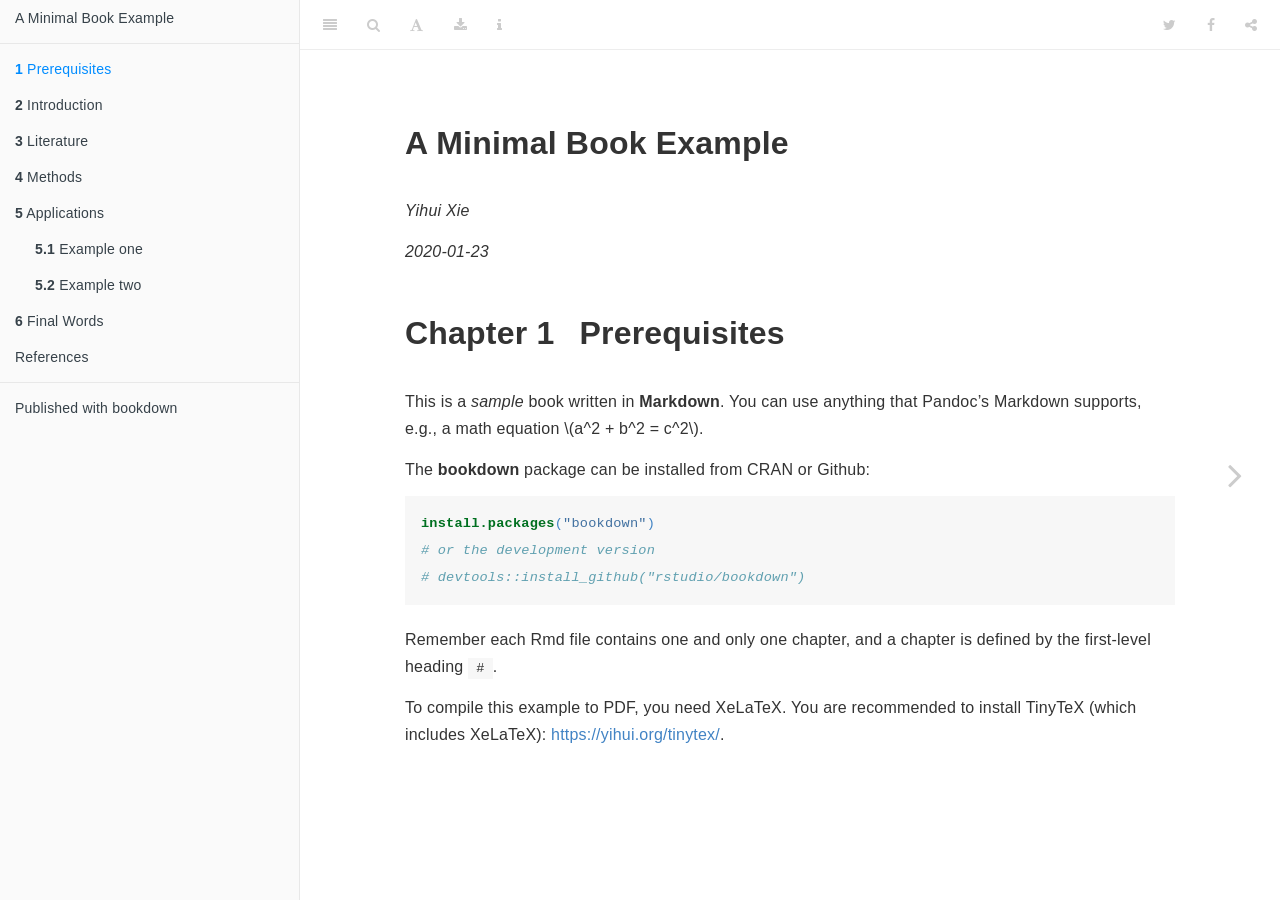
<file: docs/index.html>
<!DOCTYPE html>
<html xmlns="http://www.w3.org/1999/xhtml" lang="" xml:lang="">
<head>

  <meta charset="utf-8" />
  <meta http-equiv="X-UA-Compatible" content="IE=edge" />
  <title>A Minimal Book Example</title>
  <meta name="description" content="This is a minimal example of using the bookdown package to write a book. The output format for this example is bookdown::gitbook." />
  <meta name="generator" content="bookdown 0.16 and GitBook 2.6.7" />

  <meta property="og:title" content="A Minimal Book Example" />
  <meta property="og:type" content="book" />
  
  
  <meta property="og:description" content="This is a minimal example of using the bookdown package to write a book. The output format for this example is bookdown::gitbook." />
  

  <meta name="twitter:card" content="summary" />
  <meta name="twitter:title" content="A Minimal Book Example" />
  
  <meta name="twitter:description" content="This is a minimal example of using the bookdown package to write a book. The output format for this example is bookdown::gitbook." />
  

<meta name="author" content="Yihui Xie" />


<meta name="date" content="2020-01-23" />

  <meta name="viewport" content="width=device-width, initial-scale=1" />
  <meta name="apple-mobile-web-app-capable" content="yes" />
  <meta name="apple-mobile-web-app-status-bar-style" content="black" />
  
  

<link rel="next" href="intro.html"/>
<script src="libs/jquery-2.2.3/jquery.min.js"></script>
<link href="libs/gitbook-2.6.7/css/style.css" rel="stylesheet" />
<link href="libs/gitbook-2.6.7/css/plugin-table.css" rel="stylesheet" />
<link href="libs/gitbook-2.6.7/css/plugin-bookdown.css" rel="stylesheet" />
<link href="libs/gitbook-2.6.7/css/plugin-highlight.css" rel="stylesheet" />
<link href="libs/gitbook-2.6.7/css/plugin-search.css" rel="stylesheet" />
<link href="libs/gitbook-2.6.7/css/plugin-fontsettings.css" rel="stylesheet" />
<link href="libs/gitbook-2.6.7/css/plugin-clipboard.css" rel="stylesheet" />











<style type="text/css">
a.sourceLine { display: inline-block; line-height: 1.25; }
a.sourceLine { pointer-events: none; color: inherit; text-decoration: inherit; }
a.sourceLine:empty { height: 1.2em; }
.sourceCode { overflow: visible; }
code.sourceCode { white-space: pre; position: relative; }
pre.sourceCode { margin: 0; }
@media screen {
div.sourceCode { overflow: auto; }
}
@media print {
code.sourceCode { white-space: pre-wrap; }
a.sourceLine { text-indent: -1em; padding-left: 1em; }
}
pre.numberSource a.sourceLine
  { position: relative; left: -4em; }
pre.numberSource a.sourceLine::before
  { content: attr(data-line-number);
    position: relative; left: -1em; text-align: right; vertical-align: baseline;
    border: none; pointer-events: all; display: inline-block;
    -webkit-touch-callout: none; -webkit-user-select: none;
    -khtml-user-select: none; -moz-user-select: none;
    -ms-user-select: none; user-select: none;
    padding: 0 4px; width: 4em;
    color: #aaaaaa;
  }
pre.numberSource { margin-left: 3em; border-left: 1px solid #aaaaaa;  padding-left: 4px; }
div.sourceCode
  {  }
@media screen {
a.sourceLine::before { text-decoration: underline; }
}
code span.al { color: #ff0000; font-weight: bold; } /* Alert */
code span.an { color: #60a0b0; font-weight: bold; font-style: italic; } /* Annotation */
code span.at { color: #7d9029; } /* Attribute */
code span.bn { color: #40a070; } /* BaseN */
code span.bu { } /* BuiltIn */
code span.cf { color: #007020; font-weight: bold; } /* ControlFlow */
code span.ch { color: #4070a0; } /* Char */
code span.cn { color: #880000; } /* Constant */
code span.co { color: #60a0b0; font-style: italic; } /* Comment */
code span.cv { color: #60a0b0; font-weight: bold; font-style: italic; } /* CommentVar */
code span.do { color: #ba2121; font-style: italic; } /* Documentation */
code span.dt { color: #902000; } /* DataType */
code span.dv { color: #40a070; } /* DecVal */
code span.er { color: #ff0000; font-weight: bold; } /* Error */
code span.ex { } /* Extension */
code span.fl { color: #40a070; } /* Float */
code span.fu { color: #06287e; } /* Function */
code span.im { } /* Import */
code span.in { color: #60a0b0; font-weight: bold; font-style: italic; } /* Information */
code span.kw { color: #007020; font-weight: bold; } /* Keyword */
code span.op { color: #666666; } /* Operator */
code span.ot { color: #007020; } /* Other */
code span.pp { color: #bc7a00; } /* Preprocessor */
code span.sc { color: #4070a0; } /* SpecialChar */
code span.ss { color: #bb6688; } /* SpecialString */
code span.st { color: #4070a0; } /* String */
code span.va { color: #19177c; } /* Variable */
code span.vs { color: #4070a0; } /* VerbatimString */
code span.wa { color: #60a0b0; font-weight: bold; font-style: italic; } /* Warning */
</style>

<link rel="stylesheet" href="style.css" type="text/css" />
</head>

<body>



  <div class="book without-animation with-summary font-size-2 font-family-1" data-basepath=".">

    <div class="book-summary">
      <nav role="navigation">

<ul class="summary">
<li><a href="./">A Minimal Book Example</a></li>

<li class="divider"></li>
<li class="chapter" data-level="1" data-path="index.html"><a href="index.html"><i class="fa fa-check"></i><b>1</b> Prerequisites</a></li>
<li class="chapter" data-level="2" data-path="intro.html"><a href="intro.html"><i class="fa fa-check"></i><b>2</b> Introduction</a></li>
<li class="chapter" data-level="3" data-path="literature.html"><a href="literature.html"><i class="fa fa-check"></i><b>3</b> Literature</a></li>
<li class="chapter" data-level="4" data-path="methods.html"><a href="methods.html"><i class="fa fa-check"></i><b>4</b> Methods</a></li>
<li class="chapter" data-level="5" data-path="applications.html"><a href="applications.html"><i class="fa fa-check"></i><b>5</b> Applications</a><ul>
<li class="chapter" data-level="5.1" data-path="applications.html"><a href="applications.html#example-one"><i class="fa fa-check"></i><b>5.1</b> Example one</a></li>
<li class="chapter" data-level="5.2" data-path="applications.html"><a href="applications.html#example-two"><i class="fa fa-check"></i><b>5.2</b> Example two</a></li>
</ul></li>
<li class="chapter" data-level="6" data-path="final-words.html"><a href="final-words.html"><i class="fa fa-check"></i><b>6</b> Final Words</a></li>
<li class="chapter" data-level="" data-path="references.html"><a href="references.html"><i class="fa fa-check"></i>References</a></li>
<li class="divider"></li>
<li><a href="https://github.com/rstudio/bookdown" target="blank">Published with bookdown</a></li>

</ul>

      </nav>
    </div>

    <div class="book-body">
      <div class="body-inner">
        <div class="book-header" role="navigation">
          <h1>
            <i class="fa fa-circle-o-notch fa-spin"></i><a href="./">A Minimal Book Example</a>
          </h1>
        </div>

        <div class="page-wrapper" tabindex="-1" role="main">
          <div class="page-inner">

            <section class="normal" id="section-">
<div id="header">
<h1 class="title">A Minimal Book Example</h1>
<p class="author"><em>Yihui Xie</em></p>
<p class="date"><em>2020-01-23</em></p>
</div>
<div id="prerequisites" class="section level1">
<h1><span class="header-section-number">Chapter 1</span> Prerequisites</h1>
<p>This is a <em>sample</em> book written in <strong>Markdown</strong>. You can use anything that Pandoc’s Markdown supports, e.g., a math equation <span class="math inline">\(a^2 + b^2 = c^2\)</span>.</p>
<p>The <strong>bookdown</strong> package can be installed from CRAN or Github:</p>
<div class="sourceCode" id="cb1"><pre class="sourceCode r"><code class="sourceCode r"><a class="sourceLine" id="cb1-1" data-line-number="1"><span class="kw">install.packages</span>(<span class="st">&quot;bookdown&quot;</span>)</a>
<a class="sourceLine" id="cb1-2" data-line-number="2"><span class="co"># or the development version</span></a>
<a class="sourceLine" id="cb1-3" data-line-number="3"><span class="co"># devtools::install_github(&quot;rstudio/bookdown&quot;)</span></a></code></pre></div>
<p>Remember each Rmd file contains one and only one chapter, and a chapter is defined by the first-level heading <code>#</code>.</p>
<p>To compile this example to PDF, you need XeLaTeX. You are recommended to install TinyTeX (which includes XeLaTeX): <a href="https://yihui.org/tinytex/" class="uri">https://yihui.org/tinytex/</a>.</p>

</div>
            </section>

          </div>
        </div>
      </div>

<a href="intro.html" class="navigation navigation-next navigation-unique" aria-label="Next page"><i class="fa fa-angle-right"></i></a>
    </div>
  </div>
<script src="libs/gitbook-2.6.7/js/app.min.js"></script>
<script src="libs/gitbook-2.6.7/js/lunr.js"></script>
<script src="libs/gitbook-2.6.7/js/clipboard.min.js"></script>
<script src="libs/gitbook-2.6.7/js/plugin-search.js"></script>
<script src="libs/gitbook-2.6.7/js/plugin-sharing.js"></script>
<script src="libs/gitbook-2.6.7/js/plugin-fontsettings.js"></script>
<script src="libs/gitbook-2.6.7/js/plugin-bookdown.js"></script>
<script src="libs/gitbook-2.6.7/js/jquery.highlight.js"></script>
<script src="libs/gitbook-2.6.7/js/plugin-clipboard.js"></script>
<script>
gitbook.require(["gitbook"], function(gitbook) {
gitbook.start({
"sharing": {
"github": false,
"facebook": true,
"twitter": true,
"linkedin": false,
"weibo": false,
"instapaper": false,
"vk": false,
"all": ["facebook", "twitter", "linkedin", "weibo", "instapaper"]
},
"fontsettings": {
"theme": "white",
"family": "sans",
"size": 2
},
"edit": {
"link": null,
"text": null
},
"history": {
"link": null,
"text": null
},
"view": {
"link": null,
"text": null
},
"download": ["test.pdf", "test.epub"],
"toc": {
"collapse": "subsection"
}
});
});
</script>

<!-- dynamically load mathjax for compatibility with self-contained -->
<script>
  (function () {
    var script = document.createElement("script");
    script.type = "text/javascript";
    var src = "true";
    if (src === "" || src === "true") src = "https://mathjax.rstudio.com/latest/MathJax.js?config=TeX-MML-AM_CHTML";
    if (location.protocol !== "file:")
      if (/^https?:/.test(src))
        src = src.replace(/^https?:/, '');
    script.src = src;
    document.getElementsByTagName("head")[0].appendChild(script);
  })();
</script>
</body>

</html>
</file>
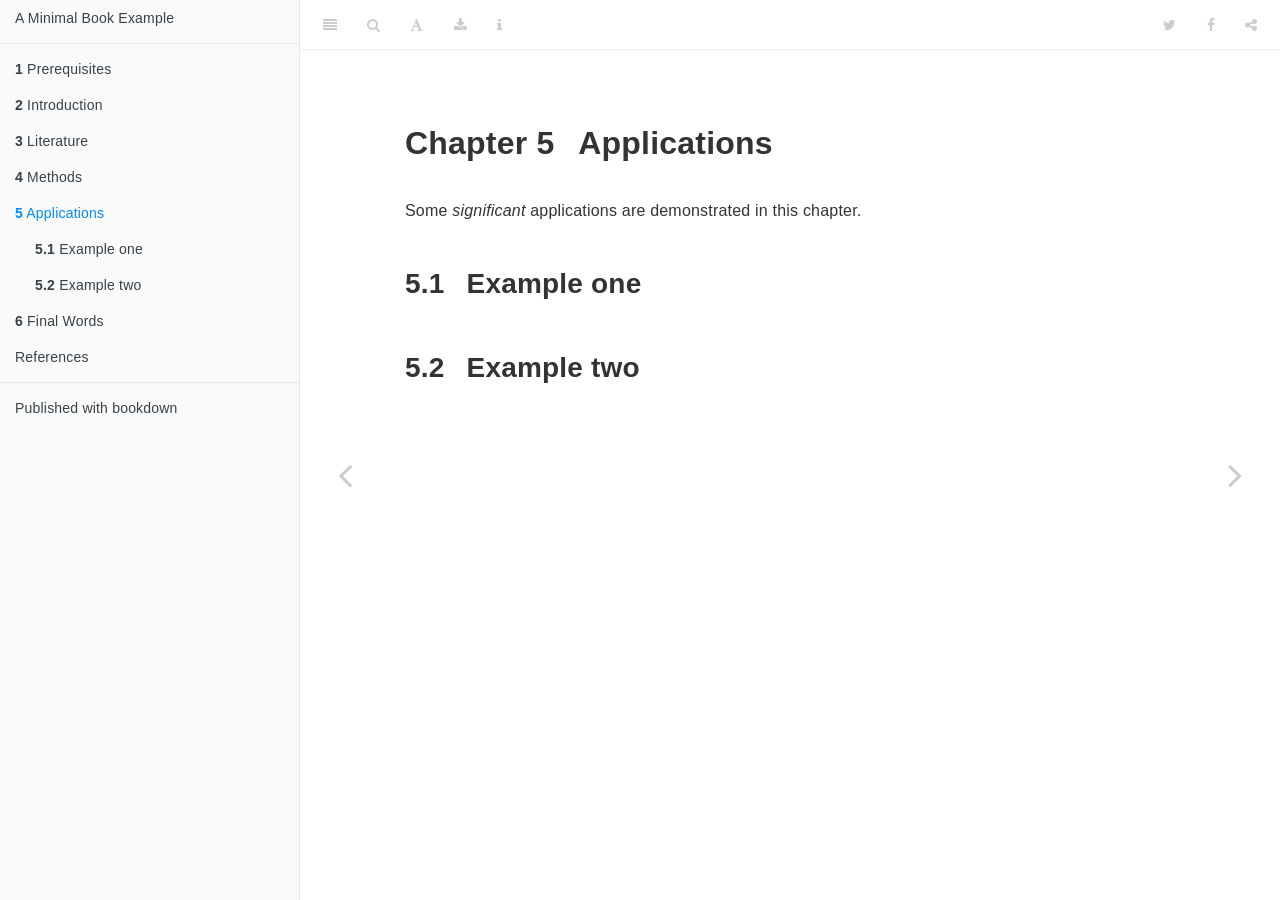
<file: docs/applications.html>
<!DOCTYPE html>
<html xmlns="http://www.w3.org/1999/xhtml" lang="" xml:lang="">
<head>

  <meta charset="utf-8" />
  <meta http-equiv="X-UA-Compatible" content="IE=edge" />
  <title>Chapter 5 Applications | A Minimal Book Example</title>
  <meta name="description" content="This is a minimal example of using the bookdown package to write a book. The output format for this example is bookdown::gitbook." />
  <meta name="generator" content="bookdown 0.16 and GitBook 2.6.7" />

  <meta property="og:title" content="Chapter 5 Applications | A Minimal Book Example" />
  <meta property="og:type" content="book" />
  
  
  <meta property="og:description" content="This is a minimal example of using the bookdown package to write a book. The output format for this example is bookdown::gitbook." />
  

  <meta name="twitter:card" content="summary" />
  <meta name="twitter:title" content="Chapter 5 Applications | A Minimal Book Example" />
  
  <meta name="twitter:description" content="This is a minimal example of using the bookdown package to write a book. The output format for this example is bookdown::gitbook." />
  

<meta name="author" content="Yihui Xie" />


<meta name="date" content="2020-01-23" />

  <meta name="viewport" content="width=device-width, initial-scale=1" />
  <meta name="apple-mobile-web-app-capable" content="yes" />
  <meta name="apple-mobile-web-app-status-bar-style" content="black" />
  
  
<link rel="prev" href="methods.html"/>
<link rel="next" href="final-words.html"/>
<script src="libs/jquery-2.2.3/jquery.min.js"></script>
<link href="libs/gitbook-2.6.7/css/style.css" rel="stylesheet" />
<link href="libs/gitbook-2.6.7/css/plugin-table.css" rel="stylesheet" />
<link href="libs/gitbook-2.6.7/css/plugin-bookdown.css" rel="stylesheet" />
<link href="libs/gitbook-2.6.7/css/plugin-highlight.css" rel="stylesheet" />
<link href="libs/gitbook-2.6.7/css/plugin-search.css" rel="stylesheet" />
<link href="libs/gitbook-2.6.7/css/plugin-fontsettings.css" rel="stylesheet" />
<link href="libs/gitbook-2.6.7/css/plugin-clipboard.css" rel="stylesheet" />











<style type="text/css">
a.sourceLine { display: inline-block; line-height: 1.25; }
a.sourceLine { pointer-events: none; color: inherit; text-decoration: inherit; }
a.sourceLine:empty { height: 1.2em; }
.sourceCode { overflow: visible; }
code.sourceCode { white-space: pre; position: relative; }
pre.sourceCode { margin: 0; }
@media screen {
div.sourceCode { overflow: auto; }
}
@media print {
code.sourceCode { white-space: pre-wrap; }
a.sourceLine { text-indent: -1em; padding-left: 1em; }
}
pre.numberSource a.sourceLine
  { position: relative; left: -4em; }
pre.numberSource a.sourceLine::before
  { content: attr(data-line-number);
    position: relative; left: -1em; text-align: right; vertical-align: baseline;
    border: none; pointer-events: all; display: inline-block;
    -webkit-touch-callout: none; -webkit-user-select: none;
    -khtml-user-select: none; -moz-user-select: none;
    -ms-user-select: none; user-select: none;
    padding: 0 4px; width: 4em;
    color: #aaaaaa;
  }
pre.numberSource { margin-left: 3em; border-left: 1px solid #aaaaaa;  padding-left: 4px; }
div.sourceCode
  {  }
@media screen {
a.sourceLine::before { text-decoration: underline; }
}
code span.al { color: #ff0000; font-weight: bold; } /* Alert */
code span.an { color: #60a0b0; font-weight: bold; font-style: italic; } /* Annotation */
code span.at { color: #7d9029; } /* Attribute */
code span.bn { color: #40a070; } /* BaseN */
code span.bu { } /* BuiltIn */
code span.cf { color: #007020; font-weight: bold; } /* ControlFlow */
code span.ch { color: #4070a0; } /* Char */
code span.cn { color: #880000; } /* Constant */
code span.co { color: #60a0b0; font-style: italic; } /* Comment */
code span.cv { color: #60a0b0; font-weight: bold; font-style: italic; } /* CommentVar */
code span.do { color: #ba2121; font-style: italic; } /* Documentation */
code span.dt { color: #902000; } /* DataType */
code span.dv { color: #40a070; } /* DecVal */
code span.er { color: #ff0000; font-weight: bold; } /* Error */
code span.ex { } /* Extension */
code span.fl { color: #40a070; } /* Float */
code span.fu { color: #06287e; } /* Function */
code span.im { } /* Import */
code span.in { color: #60a0b0; font-weight: bold; font-style: italic; } /* Information */
code span.kw { color: #007020; font-weight: bold; } /* Keyword */
code span.op { color: #666666; } /* Operator */
code span.ot { color: #007020; } /* Other */
code span.pp { color: #bc7a00; } /* Preprocessor */
code span.sc { color: #4070a0; } /* SpecialChar */
code span.ss { color: #bb6688; } /* SpecialString */
code span.st { color: #4070a0; } /* String */
code span.va { color: #19177c; } /* Variable */
code span.vs { color: #4070a0; } /* VerbatimString */
code span.wa { color: #60a0b0; font-weight: bold; font-style: italic; } /* Warning */
</style>

<link rel="stylesheet" href="style.css" type="text/css" />
</head>

<body>



  <div class="book without-animation with-summary font-size-2 font-family-1" data-basepath=".">

    <div class="book-summary">
      <nav role="navigation">

<ul class="summary">
<li><a href="./">A Minimal Book Example</a></li>

<li class="divider"></li>
<li class="chapter" data-level="1" data-path="index.html"><a href="index.html"><i class="fa fa-check"></i><b>1</b> Prerequisites</a></li>
<li class="chapter" data-level="2" data-path="intro.html"><a href="intro.html"><i class="fa fa-check"></i><b>2</b> Introduction</a></li>
<li class="chapter" data-level="3" data-path="literature.html"><a href="literature.html"><i class="fa fa-check"></i><b>3</b> Literature</a></li>
<li class="chapter" data-level="4" data-path="methods.html"><a href="methods.html"><i class="fa fa-check"></i><b>4</b> Methods</a></li>
<li class="chapter" data-level="5" data-path="applications.html"><a href="applications.html"><i class="fa fa-check"></i><b>5</b> Applications</a><ul>
<li class="chapter" data-level="5.1" data-path="applications.html"><a href="applications.html#example-one"><i class="fa fa-check"></i><b>5.1</b> Example one</a></li>
<li class="chapter" data-level="5.2" data-path="applications.html"><a href="applications.html#example-two"><i class="fa fa-check"></i><b>5.2</b> Example two</a></li>
</ul></li>
<li class="chapter" data-level="6" data-path="final-words.html"><a href="final-words.html"><i class="fa fa-check"></i><b>6</b> Final Words</a></li>
<li class="chapter" data-level="" data-path="references.html"><a href="references.html"><i class="fa fa-check"></i>References</a></li>
<li class="divider"></li>
<li><a href="https://github.com/rstudio/bookdown" target="blank">Published with bookdown</a></li>

</ul>

      </nav>
    </div>

    <div class="book-body">
      <div class="body-inner">
        <div class="book-header" role="navigation">
          <h1>
            <i class="fa fa-circle-o-notch fa-spin"></i><a href="./">A Minimal Book Example</a>
          </h1>
        </div>

        <div class="page-wrapper" tabindex="-1" role="main">
          <div class="page-inner">

            <section class="normal" id="section-">
<div id="applications" class="section level1">
<h1><span class="header-section-number">Chapter 5</span> Applications</h1>
<p>Some <em>significant</em> applications are demonstrated in this chapter.</p>
<div id="example-one" class="section level2">
<h2><span class="header-section-number">5.1</span> Example one</h2>
</div>
<div id="example-two" class="section level2">
<h2><span class="header-section-number">5.2</span> Example two</h2>

</div>
</div>
            </section>

          </div>
        </div>
      </div>
<a href="methods.html" class="navigation navigation-prev " aria-label="Previous page"><i class="fa fa-angle-left"></i></a>
<a href="final-words.html" class="navigation navigation-next " aria-label="Next page"><i class="fa fa-angle-right"></i></a>
    </div>
  </div>
<script src="libs/gitbook-2.6.7/js/app.min.js"></script>
<script src="libs/gitbook-2.6.7/js/lunr.js"></script>
<script src="libs/gitbook-2.6.7/js/clipboard.min.js"></script>
<script src="libs/gitbook-2.6.7/js/plugin-search.js"></script>
<script src="libs/gitbook-2.6.7/js/plugin-sharing.js"></script>
<script src="libs/gitbook-2.6.7/js/plugin-fontsettings.js"></script>
<script src="libs/gitbook-2.6.7/js/plugin-bookdown.js"></script>
<script src="libs/gitbook-2.6.7/js/jquery.highlight.js"></script>
<script src="libs/gitbook-2.6.7/js/plugin-clipboard.js"></script>
<script>
gitbook.require(["gitbook"], function(gitbook) {
gitbook.start({
"sharing": {
"github": false,
"facebook": true,
"twitter": true,
"linkedin": false,
"weibo": false,
"instapaper": false,
"vk": false,
"all": ["facebook", "twitter", "linkedin", "weibo", "instapaper"]
},
"fontsettings": {
"theme": "white",
"family": "sans",
"size": 2
},
"edit": {
"link": null,
"text": null
},
"history": {
"link": null,
"text": null
},
"view": {
"link": null,
"text": null
},
"download": ["test.pdf", "test.epub"],
"toc": {
"collapse": "subsection"
}
});
});
</script>

<!-- dynamically load mathjax for compatibility with self-contained -->
<script>
  (function () {
    var script = document.createElement("script");
    script.type = "text/javascript";
    var src = "true";
    if (src === "" || src === "true") src = "https://mathjax.rstudio.com/latest/MathJax.js?config=TeX-MML-AM_CHTML";
    if (location.protocol !== "file:")
      if (/^https?:/.test(src))
        src = src.replace(/^https?:/, '');
    script.src = src;
    document.getElementsByTagName("head")[0].appendChild(script);
  })();
</script>
</body>

</html>
</file>
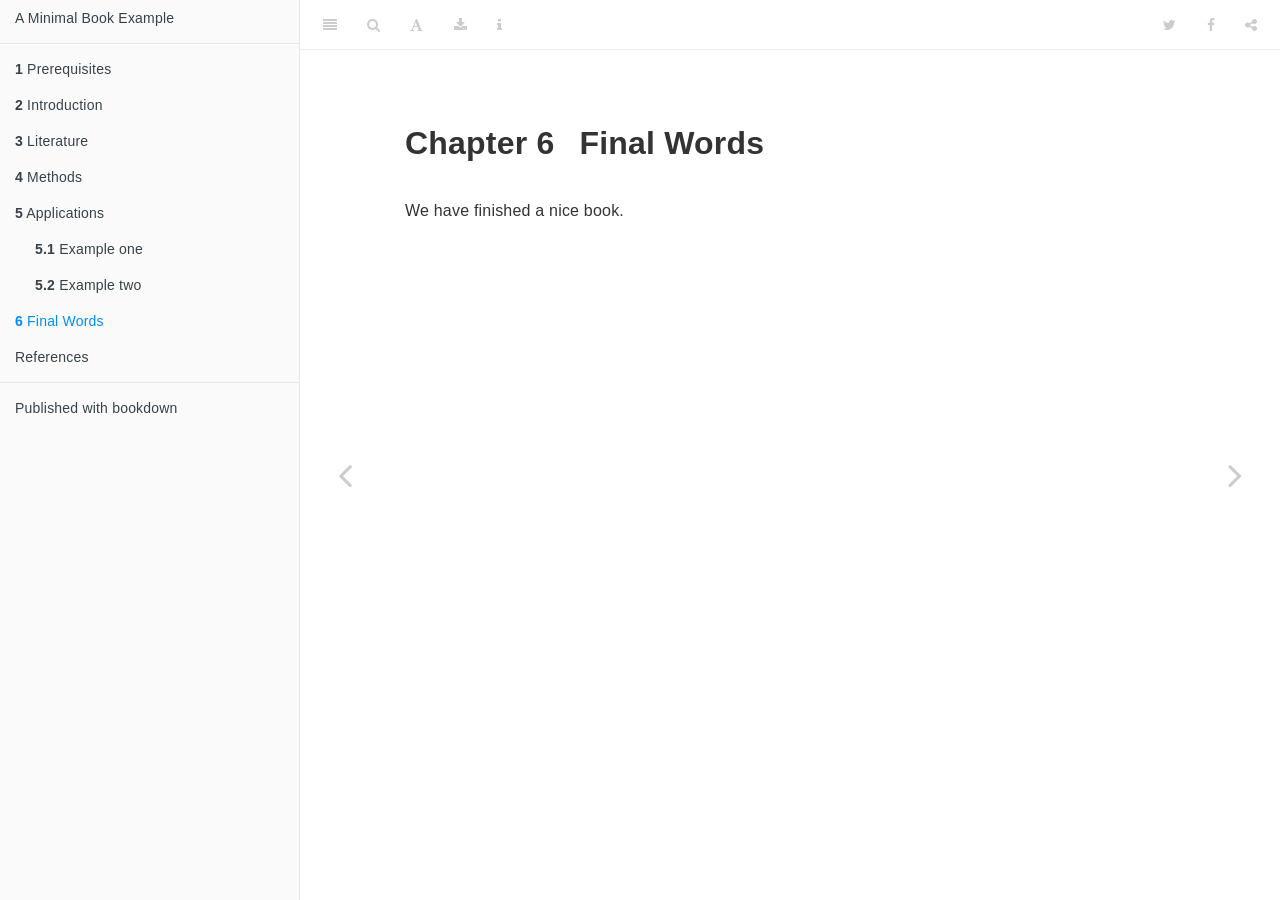
<file: docs/final-words.html>
<!DOCTYPE html>
<html xmlns="http://www.w3.org/1999/xhtml" lang="" xml:lang="">
<head>

  <meta charset="utf-8" />
  <meta http-equiv="X-UA-Compatible" content="IE=edge" />
  <title>Chapter 6 Final Words | A Minimal Book Example</title>
  <meta name="description" content="This is a minimal example of using the bookdown package to write a book. The output format for this example is bookdown::gitbook." />
  <meta name="generator" content="bookdown 0.16 and GitBook 2.6.7" />

  <meta property="og:title" content="Chapter 6 Final Words | A Minimal Book Example" />
  <meta property="og:type" content="book" />
  
  
  <meta property="og:description" content="This is a minimal example of using the bookdown package to write a book. The output format for this example is bookdown::gitbook." />
  

  <meta name="twitter:card" content="summary" />
  <meta name="twitter:title" content="Chapter 6 Final Words | A Minimal Book Example" />
  
  <meta name="twitter:description" content="This is a minimal example of using the bookdown package to write a book. The output format for this example is bookdown::gitbook." />
  

<meta name="author" content="Yihui Xie" />


<meta name="date" content="2020-01-23" />

  <meta name="viewport" content="width=device-width, initial-scale=1" />
  <meta name="apple-mobile-web-app-capable" content="yes" />
  <meta name="apple-mobile-web-app-status-bar-style" content="black" />
  
  
<link rel="prev" href="applications.html"/>
<link rel="next" href="references.html"/>
<script src="libs/jquery-2.2.3/jquery.min.js"></script>
<link href="libs/gitbook-2.6.7/css/style.css" rel="stylesheet" />
<link href="libs/gitbook-2.6.7/css/plugin-table.css" rel="stylesheet" />
<link href="libs/gitbook-2.6.7/css/plugin-bookdown.css" rel="stylesheet" />
<link href="libs/gitbook-2.6.7/css/plugin-highlight.css" rel="stylesheet" />
<link href="libs/gitbook-2.6.7/css/plugin-search.css" rel="stylesheet" />
<link href="libs/gitbook-2.6.7/css/plugin-fontsettings.css" rel="stylesheet" />
<link href="libs/gitbook-2.6.7/css/plugin-clipboard.css" rel="stylesheet" />











<style type="text/css">
a.sourceLine { display: inline-block; line-height: 1.25; }
a.sourceLine { pointer-events: none; color: inherit; text-decoration: inherit; }
a.sourceLine:empty { height: 1.2em; }
.sourceCode { overflow: visible; }
code.sourceCode { white-space: pre; position: relative; }
pre.sourceCode { margin: 0; }
@media screen {
div.sourceCode { overflow: auto; }
}
@media print {
code.sourceCode { white-space: pre-wrap; }
a.sourceLine { text-indent: -1em; padding-left: 1em; }
}
pre.numberSource a.sourceLine
  { position: relative; left: -4em; }
pre.numberSource a.sourceLine::before
  { content: attr(data-line-number);
    position: relative; left: -1em; text-align: right; vertical-align: baseline;
    border: none; pointer-events: all; display: inline-block;
    -webkit-touch-callout: none; -webkit-user-select: none;
    -khtml-user-select: none; -moz-user-select: none;
    -ms-user-select: none; user-select: none;
    padding: 0 4px; width: 4em;
    color: #aaaaaa;
  }
pre.numberSource { margin-left: 3em; border-left: 1px solid #aaaaaa;  padding-left: 4px; }
div.sourceCode
  {  }
@media screen {
a.sourceLine::before { text-decoration: underline; }
}
code span.al { color: #ff0000; font-weight: bold; } /* Alert */
code span.an { color: #60a0b0; font-weight: bold; font-style: italic; } /* Annotation */
code span.at { color: #7d9029; } /* Attribute */
code span.bn { color: #40a070; } /* BaseN */
code span.bu { } /* BuiltIn */
code span.cf { color: #007020; font-weight: bold; } /* ControlFlow */
code span.ch { color: #4070a0; } /* Char */
code span.cn { color: #880000; } /* Constant */
code span.co { color: #60a0b0; font-style: italic; } /* Comment */
code span.cv { color: #60a0b0; font-weight: bold; font-style: italic; } /* CommentVar */
code span.do { color: #ba2121; font-style: italic; } /* Documentation */
code span.dt { color: #902000; } /* DataType */
code span.dv { color: #40a070; } /* DecVal */
code span.er { color: #ff0000; font-weight: bold; } /* Error */
code span.ex { } /* Extension */
code span.fl { color: #40a070; } /* Float */
code span.fu { color: #06287e; } /* Function */
code span.im { } /* Import */
code span.in { color: #60a0b0; font-weight: bold; font-style: italic; } /* Information */
code span.kw { color: #007020; font-weight: bold; } /* Keyword */
code span.op { color: #666666; } /* Operator */
code span.ot { color: #007020; } /* Other */
code span.pp { color: #bc7a00; } /* Preprocessor */
code span.sc { color: #4070a0; } /* SpecialChar */
code span.ss { color: #bb6688; } /* SpecialString */
code span.st { color: #4070a0; } /* String */
code span.va { color: #19177c; } /* Variable */
code span.vs { color: #4070a0; } /* VerbatimString */
code span.wa { color: #60a0b0; font-weight: bold; font-style: italic; } /* Warning */
</style>

<link rel="stylesheet" href="style.css" type="text/css" />
</head>

<body>



  <div class="book without-animation with-summary font-size-2 font-family-1" data-basepath=".">

    <div class="book-summary">
      <nav role="navigation">

<ul class="summary">
<li><a href="./">A Minimal Book Example</a></li>

<li class="divider"></li>
<li class="chapter" data-level="1" data-path="index.html"><a href="index.html"><i class="fa fa-check"></i><b>1</b> Prerequisites</a></li>
<li class="chapter" data-level="2" data-path="intro.html"><a href="intro.html"><i class="fa fa-check"></i><b>2</b> Introduction</a></li>
<li class="chapter" data-level="3" data-path="literature.html"><a href="literature.html"><i class="fa fa-check"></i><b>3</b> Literature</a></li>
<li class="chapter" data-level="4" data-path="methods.html"><a href="methods.html"><i class="fa fa-check"></i><b>4</b> Methods</a></li>
<li class="chapter" data-level="5" data-path="applications.html"><a href="applications.html"><i class="fa fa-check"></i><b>5</b> Applications</a><ul>
<li class="chapter" data-level="5.1" data-path="applications.html"><a href="applications.html#example-one"><i class="fa fa-check"></i><b>5.1</b> Example one</a></li>
<li class="chapter" data-level="5.2" data-path="applications.html"><a href="applications.html#example-two"><i class="fa fa-check"></i><b>5.2</b> Example two</a></li>
</ul></li>
<li class="chapter" data-level="6" data-path="final-words.html"><a href="final-words.html"><i class="fa fa-check"></i><b>6</b> Final Words</a></li>
<li class="chapter" data-level="" data-path="references.html"><a href="references.html"><i class="fa fa-check"></i>References</a></li>
<li class="divider"></li>
<li><a href="https://github.com/rstudio/bookdown" target="blank">Published with bookdown</a></li>

</ul>

      </nav>
    </div>

    <div class="book-body">
      <div class="body-inner">
        <div class="book-header" role="navigation">
          <h1>
            <i class="fa fa-circle-o-notch fa-spin"></i><a href="./">A Minimal Book Example</a>
          </h1>
        </div>

        <div class="page-wrapper" tabindex="-1" role="main">
          <div class="page-inner">

            <section class="normal" id="section-">
<div id="final-words" class="section level1">
<h1><span class="header-section-number">Chapter 6</span> Final Words</h1>
<p>We have finished a nice book.</p>

</div>
            </section>

          </div>
        </div>
      </div>
<a href="applications.html" class="navigation navigation-prev " aria-label="Previous page"><i class="fa fa-angle-left"></i></a>
<a href="references.html" class="navigation navigation-next " aria-label="Next page"><i class="fa fa-angle-right"></i></a>
    </div>
  </div>
<script src="libs/gitbook-2.6.7/js/app.min.js"></script>
<script src="libs/gitbook-2.6.7/js/lunr.js"></script>
<script src="libs/gitbook-2.6.7/js/clipboard.min.js"></script>
<script src="libs/gitbook-2.6.7/js/plugin-search.js"></script>
<script src="libs/gitbook-2.6.7/js/plugin-sharing.js"></script>
<script src="libs/gitbook-2.6.7/js/plugin-fontsettings.js"></script>
<script src="libs/gitbook-2.6.7/js/plugin-bookdown.js"></script>
<script src="libs/gitbook-2.6.7/js/jquery.highlight.js"></script>
<script src="libs/gitbook-2.6.7/js/plugin-clipboard.js"></script>
<script>
gitbook.require(["gitbook"], function(gitbook) {
gitbook.start({
"sharing": {
"github": false,
"facebook": true,
"twitter": true,
"linkedin": false,
"weibo": false,
"instapaper": false,
"vk": false,
"all": ["facebook", "twitter", "linkedin", "weibo", "instapaper"]
},
"fontsettings": {
"theme": "white",
"family": "sans",
"size": 2
},
"edit": {
"link": null,
"text": null
},
"history": {
"link": null,
"text": null
},
"view": {
"link": null,
"text": null
},
"download": ["test.pdf", "test.epub"],
"toc": {
"collapse": "subsection"
}
});
});
</script>

<!-- dynamically load mathjax for compatibility with self-contained -->
<script>
  (function () {
    var script = document.createElement("script");
    script.type = "text/javascript";
    var src = "true";
    if (src === "" || src === "true") src = "https://mathjax.rstudio.com/latest/MathJax.js?config=TeX-MML-AM_CHTML";
    if (location.protocol !== "file:")
      if (/^https?:/.test(src))
        src = src.replace(/^https?:/, '');
    script.src = src;
    document.getElementsByTagName("head")[0].appendChild(script);
  })();
</script>
</body>

</html>
</file>
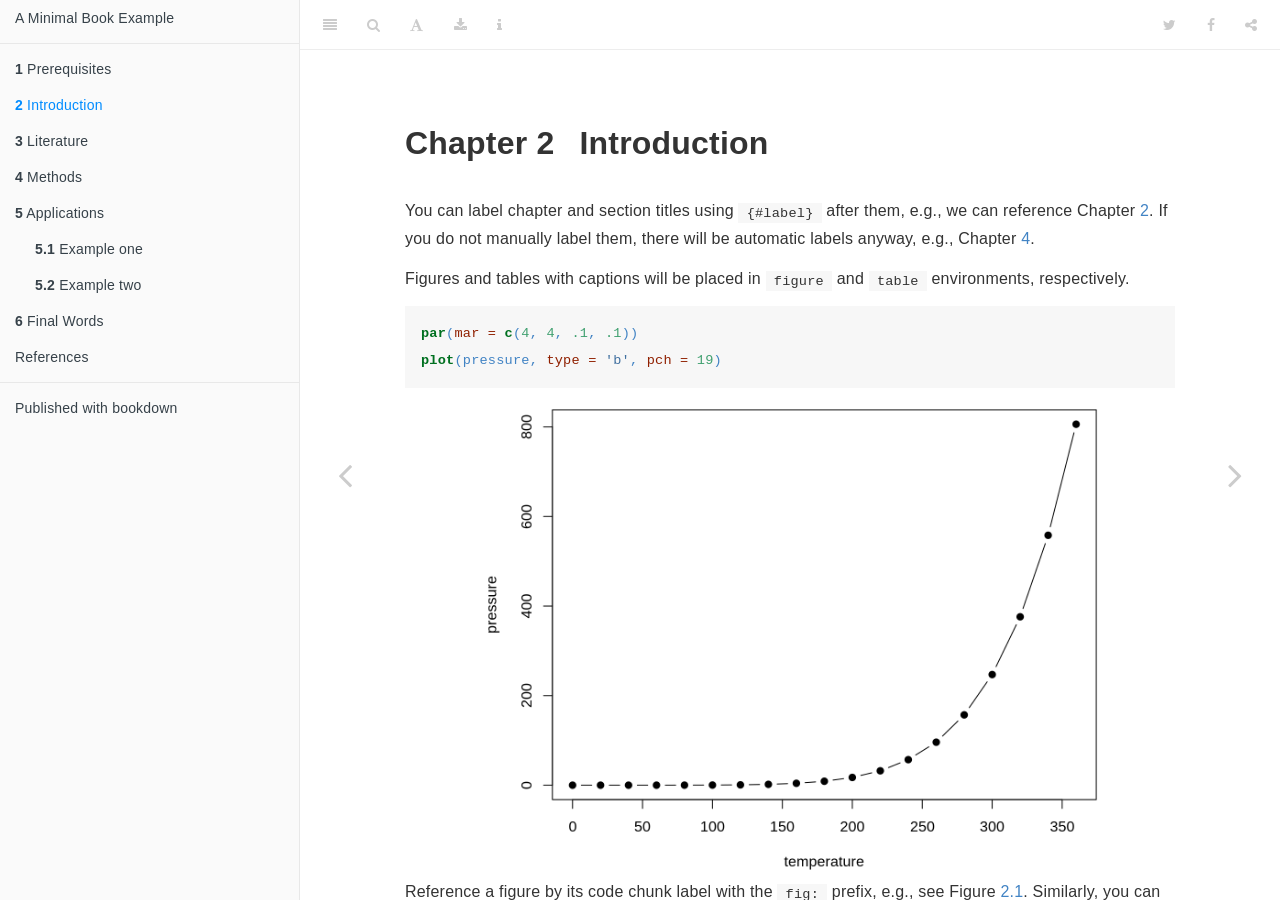
<file: docs/intro.html>
<!DOCTYPE html>
<html xmlns="http://www.w3.org/1999/xhtml" lang="" xml:lang="">
<head>

  <meta charset="utf-8" />
  <meta http-equiv="X-UA-Compatible" content="IE=edge" />
  <title>Chapter 2 Introduction | A Minimal Book Example</title>
  <meta name="description" content="This is a minimal example of using the bookdown package to write a book. The output format for this example is bookdown::gitbook." />
  <meta name="generator" content="bookdown 0.16 and GitBook 2.6.7" />

  <meta property="og:title" content="Chapter 2 Introduction | A Minimal Book Example" />
  <meta property="og:type" content="book" />
  
  
  <meta property="og:description" content="This is a minimal example of using the bookdown package to write a book. The output format for this example is bookdown::gitbook." />
  

  <meta name="twitter:card" content="summary" />
  <meta name="twitter:title" content="Chapter 2 Introduction | A Minimal Book Example" />
  
  <meta name="twitter:description" content="This is a minimal example of using the bookdown package to write a book. The output format for this example is bookdown::gitbook." />
  

<meta name="author" content="Yihui Xie" />


<meta name="date" content="2020-01-23" />

  <meta name="viewport" content="width=device-width, initial-scale=1" />
  <meta name="apple-mobile-web-app-capable" content="yes" />
  <meta name="apple-mobile-web-app-status-bar-style" content="black" />
  
  
<link rel="prev" href="index.html"/>
<link rel="next" href="literature.html"/>
<script src="libs/jquery-2.2.3/jquery.min.js"></script>
<link href="libs/gitbook-2.6.7/css/style.css" rel="stylesheet" />
<link href="libs/gitbook-2.6.7/css/plugin-table.css" rel="stylesheet" />
<link href="libs/gitbook-2.6.7/css/plugin-bookdown.css" rel="stylesheet" />
<link href="libs/gitbook-2.6.7/css/plugin-highlight.css" rel="stylesheet" />
<link href="libs/gitbook-2.6.7/css/plugin-search.css" rel="stylesheet" />
<link href="libs/gitbook-2.6.7/css/plugin-fontsettings.css" rel="stylesheet" />
<link href="libs/gitbook-2.6.7/css/plugin-clipboard.css" rel="stylesheet" />











<style type="text/css">
a.sourceLine { display: inline-block; line-height: 1.25; }
a.sourceLine { pointer-events: none; color: inherit; text-decoration: inherit; }
a.sourceLine:empty { height: 1.2em; }
.sourceCode { overflow: visible; }
code.sourceCode { white-space: pre; position: relative; }
pre.sourceCode { margin: 0; }
@media screen {
div.sourceCode { overflow: auto; }
}
@media print {
code.sourceCode { white-space: pre-wrap; }
a.sourceLine { text-indent: -1em; padding-left: 1em; }
}
pre.numberSource a.sourceLine
  { position: relative; left: -4em; }
pre.numberSource a.sourceLine::before
  { content: attr(data-line-number);
    position: relative; left: -1em; text-align: right; vertical-align: baseline;
    border: none; pointer-events: all; display: inline-block;
    -webkit-touch-callout: none; -webkit-user-select: none;
    -khtml-user-select: none; -moz-user-select: none;
    -ms-user-select: none; user-select: none;
    padding: 0 4px; width: 4em;
    color: #aaaaaa;
  }
pre.numberSource { margin-left: 3em; border-left: 1px solid #aaaaaa;  padding-left: 4px; }
div.sourceCode
  {  }
@media screen {
a.sourceLine::before { text-decoration: underline; }
}
code span.al { color: #ff0000; font-weight: bold; } /* Alert */
code span.an { color: #60a0b0; font-weight: bold; font-style: italic; } /* Annotation */
code span.at { color: #7d9029; } /* Attribute */
code span.bn { color: #40a070; } /* BaseN */
code span.bu { } /* BuiltIn */
code span.cf { color: #007020; font-weight: bold; } /* ControlFlow */
code span.ch { color: #4070a0; } /* Char */
code span.cn { color: #880000; } /* Constant */
code span.co { color: #60a0b0; font-style: italic; } /* Comment */
code span.cv { color: #60a0b0; font-weight: bold; font-style: italic; } /* CommentVar */
code span.do { color: #ba2121; font-style: italic; } /* Documentation */
code span.dt { color: #902000; } /* DataType */
code span.dv { color: #40a070; } /* DecVal */
code span.er { color: #ff0000; font-weight: bold; } /* Error */
code span.ex { } /* Extension */
code span.fl { color: #40a070; } /* Float */
code span.fu { color: #06287e; } /* Function */
code span.im { } /* Import */
code span.in { color: #60a0b0; font-weight: bold; font-style: italic; } /* Information */
code span.kw { color: #007020; font-weight: bold; } /* Keyword */
code span.op { color: #666666; } /* Operator */
code span.ot { color: #007020; } /* Other */
code span.pp { color: #bc7a00; } /* Preprocessor */
code span.sc { color: #4070a0; } /* SpecialChar */
code span.ss { color: #bb6688; } /* SpecialString */
code span.st { color: #4070a0; } /* String */
code span.va { color: #19177c; } /* Variable */
code span.vs { color: #4070a0; } /* VerbatimString */
code span.wa { color: #60a0b0; font-weight: bold; font-style: italic; } /* Warning */
</style>

<link rel="stylesheet" href="style.css" type="text/css" />
</head>

<body>



  <div class="book without-animation with-summary font-size-2 font-family-1" data-basepath=".">

    <div class="book-summary">
      <nav role="navigation">

<ul class="summary">
<li><a href="./">A Minimal Book Example</a></li>

<li class="divider"></li>
<li class="chapter" data-level="1" data-path="index.html"><a href="index.html"><i class="fa fa-check"></i><b>1</b> Prerequisites</a></li>
<li class="chapter" data-level="2" data-path="intro.html"><a href="intro.html"><i class="fa fa-check"></i><b>2</b> Introduction</a></li>
<li class="chapter" data-level="3" data-path="literature.html"><a href="literature.html"><i class="fa fa-check"></i><b>3</b> Literature</a></li>
<li class="chapter" data-level="4" data-path="methods.html"><a href="methods.html"><i class="fa fa-check"></i><b>4</b> Methods</a></li>
<li class="chapter" data-level="5" data-path="applications.html"><a href="applications.html"><i class="fa fa-check"></i><b>5</b> Applications</a><ul>
<li class="chapter" data-level="5.1" data-path="applications.html"><a href="applications.html#example-one"><i class="fa fa-check"></i><b>5.1</b> Example one</a></li>
<li class="chapter" data-level="5.2" data-path="applications.html"><a href="applications.html#example-two"><i class="fa fa-check"></i><b>5.2</b> Example two</a></li>
</ul></li>
<li class="chapter" data-level="6" data-path="final-words.html"><a href="final-words.html"><i class="fa fa-check"></i><b>6</b> Final Words</a></li>
<li class="chapter" data-level="" data-path="references.html"><a href="references.html"><i class="fa fa-check"></i>References</a></li>
<li class="divider"></li>
<li><a href="https://github.com/rstudio/bookdown" target="blank">Published with bookdown</a></li>

</ul>

      </nav>
    </div>

    <div class="book-body">
      <div class="body-inner">
        <div class="book-header" role="navigation">
          <h1>
            <i class="fa fa-circle-o-notch fa-spin"></i><a href="./">A Minimal Book Example</a>
          </h1>
        </div>

        <div class="page-wrapper" tabindex="-1" role="main">
          <div class="page-inner">

            <section class="normal" id="section-">
<div id="intro" class="section level1">
<h1><span class="header-section-number">Chapter 2</span> Introduction</h1>
<p>You can label chapter and section titles using <code>{#label}</code> after them, e.g., we can reference Chapter <a href="intro.html#intro">2</a>. If you do not manually label them, there will be automatic labels anyway, e.g., Chapter <a href="methods.html#methods">4</a>.</p>
<p>Figures and tables with captions will be placed in <code>figure</code> and <code>table</code> environments, respectively.</p>
<div class="sourceCode" id="cb2"><pre class="sourceCode r"><code class="sourceCode r"><a class="sourceLine" id="cb2-1" data-line-number="1"><span class="kw">par</span>(<span class="dt">mar =</span> <span class="kw">c</span>(<span class="dv">4</span>, <span class="dv">4</span>, <span class="fl">.1</span>, <span class="fl">.1</span>))</a>
<a class="sourceLine" id="cb2-2" data-line-number="2"><span class="kw">plot</span>(pressure, <span class="dt">type =</span> <span class="st">&#39;b&#39;</span>, <span class="dt">pch =</span> <span class="dv">19</span>)</a></code></pre></div>
<div class="figure" style="text-align: center"><span id="fig:nice-fig"></span>
<img src="test_files/figure-html/nice-fig-1.png" alt="Here is a nice figure!" width="80%" />
<p class="caption">
Figure 2.1: Here is a nice figure!
</p>
</div>
<p>Reference a figure by its code chunk label with the <code>fig:</code> prefix, e.g., see Figure <a href="intro.html#fig:nice-fig">2.1</a>. Similarly, you can reference tables generated from <code>knitr::kable()</code>, e.g., see Table <a href="intro.html#tab:nice-tab">2.1</a>.</p>
<div class="sourceCode" id="cb3"><pre class="sourceCode r"><code class="sourceCode r"><a class="sourceLine" id="cb3-1" data-line-number="1">knitr<span class="op">::</span><span class="kw">kable</span>(</a>
<a class="sourceLine" id="cb3-2" data-line-number="2">  <span class="kw">head</span>(iris, <span class="dv">20</span>), <span class="dt">caption =</span> <span class="st">&#39;Here is a nice table!&#39;</span>,</a>
<a class="sourceLine" id="cb3-3" data-line-number="3">  <span class="dt">booktabs =</span> <span class="ot">TRUE</span></a>
<a class="sourceLine" id="cb3-4" data-line-number="4">)</a></code></pre></div>
<table>
<caption><span id="tab:nice-tab">Table 2.1: </span>Here is a nice table!</caption>
<thead>
<tr class="header">
<th align="right">Sepal.Length</th>
<th align="right">Sepal.Width</th>
<th align="right">Petal.Length</th>
<th align="right">Petal.Width</th>
<th align="left">Species</th>
</tr>
</thead>
<tbody>
<tr class="odd">
<td align="right">5.1</td>
<td align="right">3.5</td>
<td align="right">1.4</td>
<td align="right">0.2</td>
<td align="left">setosa</td>
</tr>
<tr class="even">
<td align="right">4.9</td>
<td align="right">3.0</td>
<td align="right">1.4</td>
<td align="right">0.2</td>
<td align="left">setosa</td>
</tr>
<tr class="odd">
<td align="right">4.7</td>
<td align="right">3.2</td>
<td align="right">1.3</td>
<td align="right">0.2</td>
<td align="left">setosa</td>
</tr>
<tr class="even">
<td align="right">4.6</td>
<td align="right">3.1</td>
<td align="right">1.5</td>
<td align="right">0.2</td>
<td align="left">setosa</td>
</tr>
<tr class="odd">
<td align="right">5.0</td>
<td align="right">3.6</td>
<td align="right">1.4</td>
<td align="right">0.2</td>
<td align="left">setosa</td>
</tr>
<tr class="even">
<td align="right">5.4</td>
<td align="right">3.9</td>
<td align="right">1.7</td>
<td align="right">0.4</td>
<td align="left">setosa</td>
</tr>
<tr class="odd">
<td align="right">4.6</td>
<td align="right">3.4</td>
<td align="right">1.4</td>
<td align="right">0.3</td>
<td align="left">setosa</td>
</tr>
<tr class="even">
<td align="right">5.0</td>
<td align="right">3.4</td>
<td align="right">1.5</td>
<td align="right">0.2</td>
<td align="left">setosa</td>
</tr>
<tr class="odd">
<td align="right">4.4</td>
<td align="right">2.9</td>
<td align="right">1.4</td>
<td align="right">0.2</td>
<td align="left">setosa</td>
</tr>
<tr class="even">
<td align="right">4.9</td>
<td align="right">3.1</td>
<td align="right">1.5</td>
<td align="right">0.1</td>
<td align="left">setosa</td>
</tr>
<tr class="odd">
<td align="right">5.4</td>
<td align="right">3.7</td>
<td align="right">1.5</td>
<td align="right">0.2</td>
<td align="left">setosa</td>
</tr>
<tr class="even">
<td align="right">4.8</td>
<td align="right">3.4</td>
<td align="right">1.6</td>
<td align="right">0.2</td>
<td align="left">setosa</td>
</tr>
<tr class="odd">
<td align="right">4.8</td>
<td align="right">3.0</td>
<td align="right">1.4</td>
<td align="right">0.1</td>
<td align="left">setosa</td>
</tr>
<tr class="even">
<td align="right">4.3</td>
<td align="right">3.0</td>
<td align="right">1.1</td>
<td align="right">0.1</td>
<td align="left">setosa</td>
</tr>
<tr class="odd">
<td align="right">5.8</td>
<td align="right">4.0</td>
<td align="right">1.2</td>
<td align="right">0.2</td>
<td align="left">setosa</td>
</tr>
<tr class="even">
<td align="right">5.7</td>
<td align="right">4.4</td>
<td align="right">1.5</td>
<td align="right">0.4</td>
<td align="left">setosa</td>
</tr>
<tr class="odd">
<td align="right">5.4</td>
<td align="right">3.9</td>
<td align="right">1.3</td>
<td align="right">0.4</td>
<td align="left">setosa</td>
</tr>
<tr class="even">
<td align="right">5.1</td>
<td align="right">3.5</td>
<td align="right">1.4</td>
<td align="right">0.3</td>
<td align="left">setosa</td>
</tr>
<tr class="odd">
<td align="right">5.7</td>
<td align="right">3.8</td>
<td align="right">1.7</td>
<td align="right">0.3</td>
<td align="left">setosa</td>
</tr>
<tr class="even">
<td align="right">5.1</td>
<td align="right">3.8</td>
<td align="right">1.5</td>
<td align="right">0.3</td>
<td align="left">setosa</td>
</tr>
</tbody>
</table>
<p>You can write citations, too. For example, we are using the <strong>bookdown</strong> package <span class="citation">(Xie <a href="#ref-R-bookdown">2019</a>)</span> in this sample book, which was built on top of R Markdown and <strong>knitr</strong> <span class="citation">(Xie <a href="#ref-xie2015">2015</a>)</span>.</p>

</div>
<h3>References</h3>
<div id="refs" class="references">
<div id="ref-xie2015">
<p>Xie, Yihui. 2015. <em>Dynamic Documents with R and Knitr</em>. 2nd ed. Boca Raton, Florida: Chapman; Hall/CRC. <a href="http://yihui.org/knitr/">http://yihui.org/knitr/</a>.</p>
</div>
<div id="ref-R-bookdown">
<p>Xie, Yihui. 2019. <em>Bookdown: Authoring Books and Technical Documents with R Markdown</em>. <a href="https://CRAN.R-project.org/package=bookdown">https://CRAN.R-project.org/package=bookdown</a>.</p>
</div>
</div>
            </section>

          </div>
        </div>
      </div>
<a href="index.html" class="navigation navigation-prev " aria-label="Previous page"><i class="fa fa-angle-left"></i></a>
<a href="literature.html" class="navigation navigation-next " aria-label="Next page"><i class="fa fa-angle-right"></i></a>
    </div>
  </div>
<script src="libs/gitbook-2.6.7/js/app.min.js"></script>
<script src="libs/gitbook-2.6.7/js/lunr.js"></script>
<script src="libs/gitbook-2.6.7/js/clipboard.min.js"></script>
<script src="libs/gitbook-2.6.7/js/plugin-search.js"></script>
<script src="libs/gitbook-2.6.7/js/plugin-sharing.js"></script>
<script src="libs/gitbook-2.6.7/js/plugin-fontsettings.js"></script>
<script src="libs/gitbook-2.6.7/js/plugin-bookdown.js"></script>
<script src="libs/gitbook-2.6.7/js/jquery.highlight.js"></script>
<script src="libs/gitbook-2.6.7/js/plugin-clipboard.js"></script>
<script>
gitbook.require(["gitbook"], function(gitbook) {
gitbook.start({
"sharing": {
"github": false,
"facebook": true,
"twitter": true,
"linkedin": false,
"weibo": false,
"instapaper": false,
"vk": false,
"all": ["facebook", "twitter", "linkedin", "weibo", "instapaper"]
},
"fontsettings": {
"theme": "white",
"family": "sans",
"size": 2
},
"edit": {
"link": null,
"text": null
},
"history": {
"link": null,
"text": null
},
"view": {
"link": null,
"text": null
},
"download": ["test.pdf", "test.epub"],
"toc": {
"collapse": "subsection"
}
});
});
</script>

<!-- dynamically load mathjax for compatibility with self-contained -->
<script>
  (function () {
    var script = document.createElement("script");
    script.type = "text/javascript";
    var src = "true";
    if (src === "" || src === "true") src = "https://mathjax.rstudio.com/latest/MathJax.js?config=TeX-MML-AM_CHTML";
    if (location.protocol !== "file:")
      if (/^https?:/.test(src))
        src = src.replace(/^https?:/, '');
    script.src = src;
    document.getElementsByTagName("head")[0].appendChild(script);
  })();
</script>
</body>

</html>
</file>
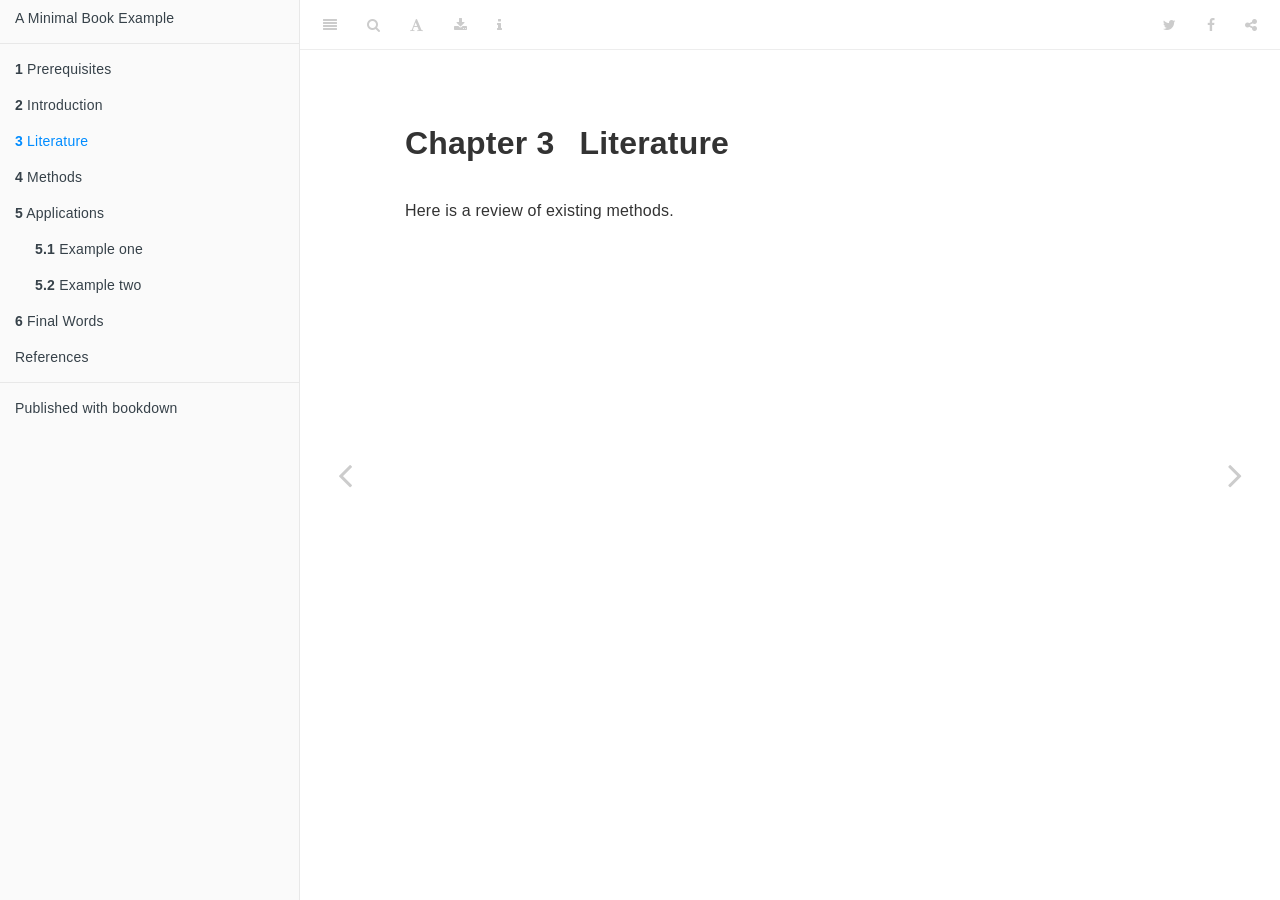
<file: docs/literature.html>
<!DOCTYPE html>
<html xmlns="http://www.w3.org/1999/xhtml" lang="" xml:lang="">
<head>

  <meta charset="utf-8" />
  <meta http-equiv="X-UA-Compatible" content="IE=edge" />
  <title>Chapter 3 Literature | A Minimal Book Example</title>
  <meta name="description" content="This is a minimal example of using the bookdown package to write a book. The output format for this example is bookdown::gitbook." />
  <meta name="generator" content="bookdown 0.16 and GitBook 2.6.7" />

  <meta property="og:title" content="Chapter 3 Literature | A Minimal Book Example" />
  <meta property="og:type" content="book" />
  
  
  <meta property="og:description" content="This is a minimal example of using the bookdown package to write a book. The output format for this example is bookdown::gitbook." />
  

  <meta name="twitter:card" content="summary" />
  <meta name="twitter:title" content="Chapter 3 Literature | A Minimal Book Example" />
  
  <meta name="twitter:description" content="This is a minimal example of using the bookdown package to write a book. The output format for this example is bookdown::gitbook." />
  

<meta name="author" content="Yihui Xie" />


<meta name="date" content="2020-01-23" />

  <meta name="viewport" content="width=device-width, initial-scale=1" />
  <meta name="apple-mobile-web-app-capable" content="yes" />
  <meta name="apple-mobile-web-app-status-bar-style" content="black" />
  
  
<link rel="prev" href="intro.html"/>
<link rel="next" href="methods.html"/>
<script src="libs/jquery-2.2.3/jquery.min.js"></script>
<link href="libs/gitbook-2.6.7/css/style.css" rel="stylesheet" />
<link href="libs/gitbook-2.6.7/css/plugin-table.css" rel="stylesheet" />
<link href="libs/gitbook-2.6.7/css/plugin-bookdown.css" rel="stylesheet" />
<link href="libs/gitbook-2.6.7/css/plugin-highlight.css" rel="stylesheet" />
<link href="libs/gitbook-2.6.7/css/plugin-search.css" rel="stylesheet" />
<link href="libs/gitbook-2.6.7/css/plugin-fontsettings.css" rel="stylesheet" />
<link href="libs/gitbook-2.6.7/css/plugin-clipboard.css" rel="stylesheet" />











<style type="text/css">
a.sourceLine { display: inline-block; line-height: 1.25; }
a.sourceLine { pointer-events: none; color: inherit; text-decoration: inherit; }
a.sourceLine:empty { height: 1.2em; }
.sourceCode { overflow: visible; }
code.sourceCode { white-space: pre; position: relative; }
pre.sourceCode { margin: 0; }
@media screen {
div.sourceCode { overflow: auto; }
}
@media print {
code.sourceCode { white-space: pre-wrap; }
a.sourceLine { text-indent: -1em; padding-left: 1em; }
}
pre.numberSource a.sourceLine
  { position: relative; left: -4em; }
pre.numberSource a.sourceLine::before
  { content: attr(data-line-number);
    position: relative; left: -1em; text-align: right; vertical-align: baseline;
    border: none; pointer-events: all; display: inline-block;
    -webkit-touch-callout: none; -webkit-user-select: none;
    -khtml-user-select: none; -moz-user-select: none;
    -ms-user-select: none; user-select: none;
    padding: 0 4px; width: 4em;
    color: #aaaaaa;
  }
pre.numberSource { margin-left: 3em; border-left: 1px solid #aaaaaa;  padding-left: 4px; }
div.sourceCode
  {  }
@media screen {
a.sourceLine::before { text-decoration: underline; }
}
code span.al { color: #ff0000; font-weight: bold; } /* Alert */
code span.an { color: #60a0b0; font-weight: bold; font-style: italic; } /* Annotation */
code span.at { color: #7d9029; } /* Attribute */
code span.bn { color: #40a070; } /* BaseN */
code span.bu { } /* BuiltIn */
code span.cf { color: #007020; font-weight: bold; } /* ControlFlow */
code span.ch { color: #4070a0; } /* Char */
code span.cn { color: #880000; } /* Constant */
code span.co { color: #60a0b0; font-style: italic; } /* Comment */
code span.cv { color: #60a0b0; font-weight: bold; font-style: italic; } /* CommentVar */
code span.do { color: #ba2121; font-style: italic; } /* Documentation */
code span.dt { color: #902000; } /* DataType */
code span.dv { color: #40a070; } /* DecVal */
code span.er { color: #ff0000; font-weight: bold; } /* Error */
code span.ex { } /* Extension */
code span.fl { color: #40a070; } /* Float */
code span.fu { color: #06287e; } /* Function */
code span.im { } /* Import */
code span.in { color: #60a0b0; font-weight: bold; font-style: italic; } /* Information */
code span.kw { color: #007020; font-weight: bold; } /* Keyword */
code span.op { color: #666666; } /* Operator */
code span.ot { color: #007020; } /* Other */
code span.pp { color: #bc7a00; } /* Preprocessor */
code span.sc { color: #4070a0; } /* SpecialChar */
code span.ss { color: #bb6688; } /* SpecialString */
code span.st { color: #4070a0; } /* String */
code span.va { color: #19177c; } /* Variable */
code span.vs { color: #4070a0; } /* VerbatimString */
code span.wa { color: #60a0b0; font-weight: bold; font-style: italic; } /* Warning */
</style>

<link rel="stylesheet" href="style.css" type="text/css" />
</head>

<body>



  <div class="book without-animation with-summary font-size-2 font-family-1" data-basepath=".">

    <div class="book-summary">
      <nav role="navigation">

<ul class="summary">
<li><a href="./">A Minimal Book Example</a></li>

<li class="divider"></li>
<li class="chapter" data-level="1" data-path="index.html"><a href="index.html"><i class="fa fa-check"></i><b>1</b> Prerequisites</a></li>
<li class="chapter" data-level="2" data-path="intro.html"><a href="intro.html"><i class="fa fa-check"></i><b>2</b> Introduction</a></li>
<li class="chapter" data-level="3" data-path="literature.html"><a href="literature.html"><i class="fa fa-check"></i><b>3</b> Literature</a></li>
<li class="chapter" data-level="4" data-path="methods.html"><a href="methods.html"><i class="fa fa-check"></i><b>4</b> Methods</a></li>
<li class="chapter" data-level="5" data-path="applications.html"><a href="applications.html"><i class="fa fa-check"></i><b>5</b> Applications</a><ul>
<li class="chapter" data-level="5.1" data-path="applications.html"><a href="applications.html#example-one"><i class="fa fa-check"></i><b>5.1</b> Example one</a></li>
<li class="chapter" data-level="5.2" data-path="applications.html"><a href="applications.html#example-two"><i class="fa fa-check"></i><b>5.2</b> Example two</a></li>
</ul></li>
<li class="chapter" data-level="6" data-path="final-words.html"><a href="final-words.html"><i class="fa fa-check"></i><b>6</b> Final Words</a></li>
<li class="chapter" data-level="" data-path="references.html"><a href="references.html"><i class="fa fa-check"></i>References</a></li>
<li class="divider"></li>
<li><a href="https://github.com/rstudio/bookdown" target="blank">Published with bookdown</a></li>

</ul>

      </nav>
    </div>

    <div class="book-body">
      <div class="body-inner">
        <div class="book-header" role="navigation">
          <h1>
            <i class="fa fa-circle-o-notch fa-spin"></i><a href="./">A Minimal Book Example</a>
          </h1>
        </div>

        <div class="page-wrapper" tabindex="-1" role="main">
          <div class="page-inner">

            <section class="normal" id="section-">
<div id="literature" class="section level1">
<h1><span class="header-section-number">Chapter 3</span> Literature</h1>
<p>Here is a review of existing methods.</p>

</div>
            </section>

          </div>
        </div>
      </div>
<a href="intro.html" class="navigation navigation-prev " aria-label="Previous page"><i class="fa fa-angle-left"></i></a>
<a href="methods.html" class="navigation navigation-next " aria-label="Next page"><i class="fa fa-angle-right"></i></a>
    </div>
  </div>
<script src="libs/gitbook-2.6.7/js/app.min.js"></script>
<script src="libs/gitbook-2.6.7/js/lunr.js"></script>
<script src="libs/gitbook-2.6.7/js/clipboard.min.js"></script>
<script src="libs/gitbook-2.6.7/js/plugin-search.js"></script>
<script src="libs/gitbook-2.6.7/js/plugin-sharing.js"></script>
<script src="libs/gitbook-2.6.7/js/plugin-fontsettings.js"></script>
<script src="libs/gitbook-2.6.7/js/plugin-bookdown.js"></script>
<script src="libs/gitbook-2.6.7/js/jquery.highlight.js"></script>
<script src="libs/gitbook-2.6.7/js/plugin-clipboard.js"></script>
<script>
gitbook.require(["gitbook"], function(gitbook) {
gitbook.start({
"sharing": {
"github": false,
"facebook": true,
"twitter": true,
"linkedin": false,
"weibo": false,
"instapaper": false,
"vk": false,
"all": ["facebook", "twitter", "linkedin", "weibo", "instapaper"]
},
"fontsettings": {
"theme": "white",
"family": "sans",
"size": 2
},
"edit": {
"link": null,
"text": null
},
"history": {
"link": null,
"text": null
},
"view": {
"link": null,
"text": null
},
"download": ["test.pdf", "test.epub"],
"toc": {
"collapse": "subsection"
}
});
});
</script>

<!-- dynamically load mathjax for compatibility with self-contained -->
<script>
  (function () {
    var script = document.createElement("script");
    script.type = "text/javascript";
    var src = "true";
    if (src === "" || src === "true") src = "https://mathjax.rstudio.com/latest/MathJax.js?config=TeX-MML-AM_CHTML";
    if (location.protocol !== "file:")
      if (/^https?:/.test(src))
        src = src.replace(/^https?:/, '');
    script.src = src;
    document.getElementsByTagName("head")[0].appendChild(script);
  })();
</script>
</body>

</html>
</file>
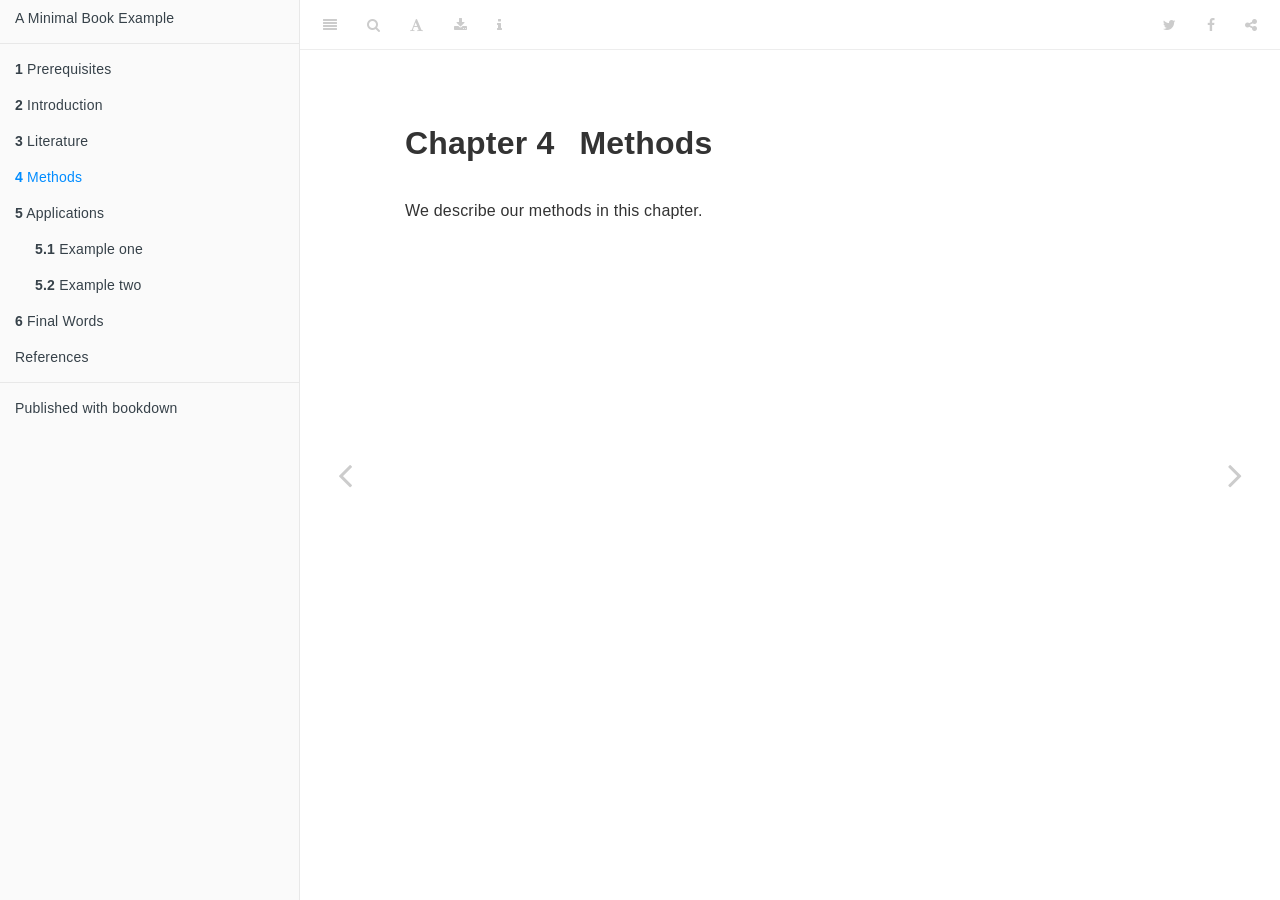
<file: docs/methods.html>
<!DOCTYPE html>
<html xmlns="http://www.w3.org/1999/xhtml" lang="" xml:lang="">
<head>

  <meta charset="utf-8" />
  <meta http-equiv="X-UA-Compatible" content="IE=edge" />
  <title>Chapter 4 Methods | A Minimal Book Example</title>
  <meta name="description" content="This is a minimal example of using the bookdown package to write a book. The output format for this example is bookdown::gitbook." />
  <meta name="generator" content="bookdown 0.16 and GitBook 2.6.7" />

  <meta property="og:title" content="Chapter 4 Methods | A Minimal Book Example" />
  <meta property="og:type" content="book" />
  
  
  <meta property="og:description" content="This is a minimal example of using the bookdown package to write a book. The output format for this example is bookdown::gitbook." />
  

  <meta name="twitter:card" content="summary" />
  <meta name="twitter:title" content="Chapter 4 Methods | A Minimal Book Example" />
  
  <meta name="twitter:description" content="This is a minimal example of using the bookdown package to write a book. The output format for this example is bookdown::gitbook." />
  

<meta name="author" content="Yihui Xie" />


<meta name="date" content="2020-01-23" />

  <meta name="viewport" content="width=device-width, initial-scale=1" />
  <meta name="apple-mobile-web-app-capable" content="yes" />
  <meta name="apple-mobile-web-app-status-bar-style" content="black" />
  
  
<link rel="prev" href="literature.html"/>
<link rel="next" href="applications.html"/>
<script src="libs/jquery-2.2.3/jquery.min.js"></script>
<link href="libs/gitbook-2.6.7/css/style.css" rel="stylesheet" />
<link href="libs/gitbook-2.6.7/css/plugin-table.css" rel="stylesheet" />
<link href="libs/gitbook-2.6.7/css/plugin-bookdown.css" rel="stylesheet" />
<link href="libs/gitbook-2.6.7/css/plugin-highlight.css" rel="stylesheet" />
<link href="libs/gitbook-2.6.7/css/plugin-search.css" rel="stylesheet" />
<link href="libs/gitbook-2.6.7/css/plugin-fontsettings.css" rel="stylesheet" />
<link href="libs/gitbook-2.6.7/css/plugin-clipboard.css" rel="stylesheet" />











<style type="text/css">
a.sourceLine { display: inline-block; line-height: 1.25; }
a.sourceLine { pointer-events: none; color: inherit; text-decoration: inherit; }
a.sourceLine:empty { height: 1.2em; }
.sourceCode { overflow: visible; }
code.sourceCode { white-space: pre; position: relative; }
pre.sourceCode { margin: 0; }
@media screen {
div.sourceCode { overflow: auto; }
}
@media print {
code.sourceCode { white-space: pre-wrap; }
a.sourceLine { text-indent: -1em; padding-left: 1em; }
}
pre.numberSource a.sourceLine
  { position: relative; left: -4em; }
pre.numberSource a.sourceLine::before
  { content: attr(data-line-number);
    position: relative; left: -1em; text-align: right; vertical-align: baseline;
    border: none; pointer-events: all; display: inline-block;
    -webkit-touch-callout: none; -webkit-user-select: none;
    -khtml-user-select: none; -moz-user-select: none;
    -ms-user-select: none; user-select: none;
    padding: 0 4px; width: 4em;
    color: #aaaaaa;
  }
pre.numberSource { margin-left: 3em; border-left: 1px solid #aaaaaa;  padding-left: 4px; }
div.sourceCode
  {  }
@media screen {
a.sourceLine::before { text-decoration: underline; }
}
code span.al { color: #ff0000; font-weight: bold; } /* Alert */
code span.an { color: #60a0b0; font-weight: bold; font-style: italic; } /* Annotation */
code span.at { color: #7d9029; } /* Attribute */
code span.bn { color: #40a070; } /* BaseN */
code span.bu { } /* BuiltIn */
code span.cf { color: #007020; font-weight: bold; } /* ControlFlow */
code span.ch { color: #4070a0; } /* Char */
code span.cn { color: #880000; } /* Constant */
code span.co { color: #60a0b0; font-style: italic; } /* Comment */
code span.cv { color: #60a0b0; font-weight: bold; font-style: italic; } /* CommentVar */
code span.do { color: #ba2121; font-style: italic; } /* Documentation */
code span.dt { color: #902000; } /* DataType */
code span.dv { color: #40a070; } /* DecVal */
code span.er { color: #ff0000; font-weight: bold; } /* Error */
code span.ex { } /* Extension */
code span.fl { color: #40a070; } /* Float */
code span.fu { color: #06287e; } /* Function */
code span.im { } /* Import */
code span.in { color: #60a0b0; font-weight: bold; font-style: italic; } /* Information */
code span.kw { color: #007020; font-weight: bold; } /* Keyword */
code span.op { color: #666666; } /* Operator */
code span.ot { color: #007020; } /* Other */
code span.pp { color: #bc7a00; } /* Preprocessor */
code span.sc { color: #4070a0; } /* SpecialChar */
code span.ss { color: #bb6688; } /* SpecialString */
code span.st { color: #4070a0; } /* String */
code span.va { color: #19177c; } /* Variable */
code span.vs { color: #4070a0; } /* VerbatimString */
code span.wa { color: #60a0b0; font-weight: bold; font-style: italic; } /* Warning */
</style>

<link rel="stylesheet" href="style.css" type="text/css" />
</head>

<body>



  <div class="book without-animation with-summary font-size-2 font-family-1" data-basepath=".">

    <div class="book-summary">
      <nav role="navigation">

<ul class="summary">
<li><a href="./">A Minimal Book Example</a></li>

<li class="divider"></li>
<li class="chapter" data-level="1" data-path="index.html"><a href="index.html"><i class="fa fa-check"></i><b>1</b> Prerequisites</a></li>
<li class="chapter" data-level="2" data-path="intro.html"><a href="intro.html"><i class="fa fa-check"></i><b>2</b> Introduction</a></li>
<li class="chapter" data-level="3" data-path="literature.html"><a href="literature.html"><i class="fa fa-check"></i><b>3</b> Literature</a></li>
<li class="chapter" data-level="4" data-path="methods.html"><a href="methods.html"><i class="fa fa-check"></i><b>4</b> Methods</a></li>
<li class="chapter" data-level="5" data-path="applications.html"><a href="applications.html"><i class="fa fa-check"></i><b>5</b> Applications</a><ul>
<li class="chapter" data-level="5.1" data-path="applications.html"><a href="applications.html#example-one"><i class="fa fa-check"></i><b>5.1</b> Example one</a></li>
<li class="chapter" data-level="5.2" data-path="applications.html"><a href="applications.html#example-two"><i class="fa fa-check"></i><b>5.2</b> Example two</a></li>
</ul></li>
<li class="chapter" data-level="6" data-path="final-words.html"><a href="final-words.html"><i class="fa fa-check"></i><b>6</b> Final Words</a></li>
<li class="chapter" data-level="" data-path="references.html"><a href="references.html"><i class="fa fa-check"></i>References</a></li>
<li class="divider"></li>
<li><a href="https://github.com/rstudio/bookdown" target="blank">Published with bookdown</a></li>

</ul>

      </nav>
    </div>

    <div class="book-body">
      <div class="body-inner">
        <div class="book-header" role="navigation">
          <h1>
            <i class="fa fa-circle-o-notch fa-spin"></i><a href="./">A Minimal Book Example</a>
          </h1>
        </div>

        <div class="page-wrapper" tabindex="-1" role="main">
          <div class="page-inner">

            <section class="normal" id="section-">
<div id="methods" class="section level1">
<h1><span class="header-section-number">Chapter 4</span> Methods</h1>
<p>We describe our methods in this chapter.</p>

</div>
            </section>

          </div>
        </div>
      </div>
<a href="literature.html" class="navigation navigation-prev " aria-label="Previous page"><i class="fa fa-angle-left"></i></a>
<a href="applications.html" class="navigation navigation-next " aria-label="Next page"><i class="fa fa-angle-right"></i></a>
    </div>
  </div>
<script src="libs/gitbook-2.6.7/js/app.min.js"></script>
<script src="libs/gitbook-2.6.7/js/lunr.js"></script>
<script src="libs/gitbook-2.6.7/js/clipboard.min.js"></script>
<script src="libs/gitbook-2.6.7/js/plugin-search.js"></script>
<script src="libs/gitbook-2.6.7/js/plugin-sharing.js"></script>
<script src="libs/gitbook-2.6.7/js/plugin-fontsettings.js"></script>
<script src="libs/gitbook-2.6.7/js/plugin-bookdown.js"></script>
<script src="libs/gitbook-2.6.7/js/jquery.highlight.js"></script>
<script src="libs/gitbook-2.6.7/js/plugin-clipboard.js"></script>
<script>
gitbook.require(["gitbook"], function(gitbook) {
gitbook.start({
"sharing": {
"github": false,
"facebook": true,
"twitter": true,
"linkedin": false,
"weibo": false,
"instapaper": false,
"vk": false,
"all": ["facebook", "twitter", "linkedin", "weibo", "instapaper"]
},
"fontsettings": {
"theme": "white",
"family": "sans",
"size": 2
},
"edit": {
"link": null,
"text": null
},
"history": {
"link": null,
"text": null
},
"view": {
"link": null,
"text": null
},
"download": ["test.pdf", "test.epub"],
"toc": {
"collapse": "subsection"
}
});
});
</script>

<!-- dynamically load mathjax for compatibility with self-contained -->
<script>
  (function () {
    var script = document.createElement("script");
    script.type = "text/javascript";
    var src = "true";
    if (src === "" || src === "true") src = "https://mathjax.rstudio.com/latest/MathJax.js?config=TeX-MML-AM_CHTML";
    if (location.protocol !== "file:")
      if (/^https?:/.test(src))
        src = src.replace(/^https?:/, '');
    script.src = src;
    document.getElementsByTagName("head")[0].appendChild(script);
  })();
</script>
</body>

</html>
</file>
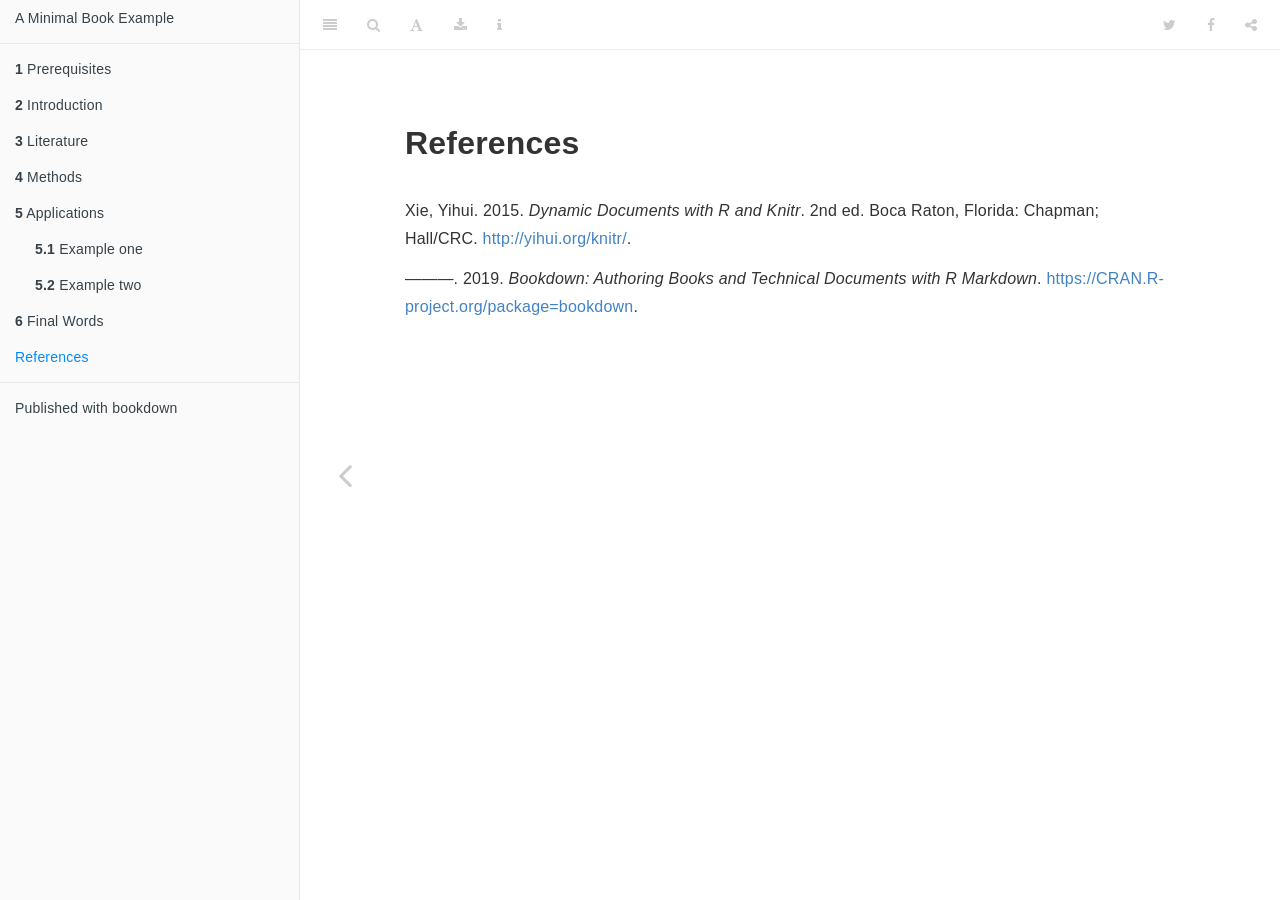
<file: docs/references.html>
<!DOCTYPE html>
<html xmlns="http://www.w3.org/1999/xhtml" lang="" xml:lang="">
<head>

  <meta charset="utf-8" />
  <meta http-equiv="X-UA-Compatible" content="IE=edge" />
  <title>References | A Minimal Book Example</title>
  <meta name="description" content="This is a minimal example of using the bookdown package to write a book. The output format for this example is bookdown::gitbook." />
  <meta name="generator" content="bookdown 0.16 and GitBook 2.6.7" />

  <meta property="og:title" content="References | A Minimal Book Example" />
  <meta property="og:type" content="book" />
  
  
  <meta property="og:description" content="This is a minimal example of using the bookdown package to write a book. The output format for this example is bookdown::gitbook." />
  

  <meta name="twitter:card" content="summary" />
  <meta name="twitter:title" content="References | A Minimal Book Example" />
  
  <meta name="twitter:description" content="This is a minimal example of using the bookdown package to write a book. The output format for this example is bookdown::gitbook." />
  

<meta name="author" content="Yihui Xie" />


<meta name="date" content="2020-01-23" />

  <meta name="viewport" content="width=device-width, initial-scale=1" />
  <meta name="apple-mobile-web-app-capable" content="yes" />
  <meta name="apple-mobile-web-app-status-bar-style" content="black" />
  
  
<link rel="prev" href="final-words.html"/>

<script src="libs/jquery-2.2.3/jquery.min.js"></script>
<link href="libs/gitbook-2.6.7/css/style.css" rel="stylesheet" />
<link href="libs/gitbook-2.6.7/css/plugin-table.css" rel="stylesheet" />
<link href="libs/gitbook-2.6.7/css/plugin-bookdown.css" rel="stylesheet" />
<link href="libs/gitbook-2.6.7/css/plugin-highlight.css" rel="stylesheet" />
<link href="libs/gitbook-2.6.7/css/plugin-search.css" rel="stylesheet" />
<link href="libs/gitbook-2.6.7/css/plugin-fontsettings.css" rel="stylesheet" />
<link href="libs/gitbook-2.6.7/css/plugin-clipboard.css" rel="stylesheet" />











<style type="text/css">
a.sourceLine { display: inline-block; line-height: 1.25; }
a.sourceLine { pointer-events: none; color: inherit; text-decoration: inherit; }
a.sourceLine:empty { height: 1.2em; }
.sourceCode { overflow: visible; }
code.sourceCode { white-space: pre; position: relative; }
pre.sourceCode { margin: 0; }
@media screen {
div.sourceCode { overflow: auto; }
}
@media print {
code.sourceCode { white-space: pre-wrap; }
a.sourceLine { text-indent: -1em; padding-left: 1em; }
}
pre.numberSource a.sourceLine
  { position: relative; left: -4em; }
pre.numberSource a.sourceLine::before
  { content: attr(data-line-number);
    position: relative; left: -1em; text-align: right; vertical-align: baseline;
    border: none; pointer-events: all; display: inline-block;
    -webkit-touch-callout: none; -webkit-user-select: none;
    -khtml-user-select: none; -moz-user-select: none;
    -ms-user-select: none; user-select: none;
    padding: 0 4px; width: 4em;
    color: #aaaaaa;
  }
pre.numberSource { margin-left: 3em; border-left: 1px solid #aaaaaa;  padding-left: 4px; }
div.sourceCode
  {  }
@media screen {
a.sourceLine::before { text-decoration: underline; }
}
code span.al { color: #ff0000; font-weight: bold; } /* Alert */
code span.an { color: #60a0b0; font-weight: bold; font-style: italic; } /* Annotation */
code span.at { color: #7d9029; } /* Attribute */
code span.bn { color: #40a070; } /* BaseN */
code span.bu { } /* BuiltIn */
code span.cf { color: #007020; font-weight: bold; } /* ControlFlow */
code span.ch { color: #4070a0; } /* Char */
code span.cn { color: #880000; } /* Constant */
code span.co { color: #60a0b0; font-style: italic; } /* Comment */
code span.cv { color: #60a0b0; font-weight: bold; font-style: italic; } /* CommentVar */
code span.do { color: #ba2121; font-style: italic; } /* Documentation */
code span.dt { color: #902000; } /* DataType */
code span.dv { color: #40a070; } /* DecVal */
code span.er { color: #ff0000; font-weight: bold; } /* Error */
code span.ex { } /* Extension */
code span.fl { color: #40a070; } /* Float */
code span.fu { color: #06287e; } /* Function */
code span.im { } /* Import */
code span.in { color: #60a0b0; font-weight: bold; font-style: italic; } /* Information */
code span.kw { color: #007020; font-weight: bold; } /* Keyword */
code span.op { color: #666666; } /* Operator */
code span.ot { color: #007020; } /* Other */
code span.pp { color: #bc7a00; } /* Preprocessor */
code span.sc { color: #4070a0; } /* SpecialChar */
code span.ss { color: #bb6688; } /* SpecialString */
code span.st { color: #4070a0; } /* String */
code span.va { color: #19177c; } /* Variable */
code span.vs { color: #4070a0; } /* VerbatimString */
code span.wa { color: #60a0b0; font-weight: bold; font-style: italic; } /* Warning */
</style>

<link rel="stylesheet" href="style.css" type="text/css" />
</head>

<body>



  <div class="book without-animation with-summary font-size-2 font-family-1" data-basepath=".">

    <div class="book-summary">
      <nav role="navigation">

<ul class="summary">
<li><a href="./">A Minimal Book Example</a></li>

<li class="divider"></li>
<li class="chapter" data-level="1" data-path="index.html"><a href="index.html"><i class="fa fa-check"></i><b>1</b> Prerequisites</a></li>
<li class="chapter" data-level="2" data-path="intro.html"><a href="intro.html"><i class="fa fa-check"></i><b>2</b> Introduction</a></li>
<li class="chapter" data-level="3" data-path="literature.html"><a href="literature.html"><i class="fa fa-check"></i><b>3</b> Literature</a></li>
<li class="chapter" data-level="4" data-path="methods.html"><a href="methods.html"><i class="fa fa-check"></i><b>4</b> Methods</a></li>
<li class="chapter" data-level="5" data-path="applications.html"><a href="applications.html"><i class="fa fa-check"></i><b>5</b> Applications</a><ul>
<li class="chapter" data-level="5.1" data-path="applications.html"><a href="applications.html#example-one"><i class="fa fa-check"></i><b>5.1</b> Example one</a></li>
<li class="chapter" data-level="5.2" data-path="applications.html"><a href="applications.html#example-two"><i class="fa fa-check"></i><b>5.2</b> Example two</a></li>
</ul></li>
<li class="chapter" data-level="6" data-path="final-words.html"><a href="final-words.html"><i class="fa fa-check"></i><b>6</b> Final Words</a></li>
<li class="chapter" data-level="" data-path="references.html"><a href="references.html"><i class="fa fa-check"></i>References</a></li>
<li class="divider"></li>
<li><a href="https://github.com/rstudio/bookdown" target="blank">Published with bookdown</a></li>

</ul>

      </nav>
    </div>

    <div class="book-body">
      <div class="body-inner">
        <div class="book-header" role="navigation">
          <h1>
            <i class="fa fa-circle-o-notch fa-spin"></i><a href="./">A Minimal Book Example</a>
          </h1>
        </div>

        <div class="page-wrapper" tabindex="-1" role="main">
          <div class="page-inner">

            <section class="normal" id="section-">
<div id="references" class="section level1 unnumbered">
<h1>References</h1>

<div id="refs" class="references">
<div>
<p>Xie, Yihui. 2015. <em>Dynamic Documents with R and Knitr</em>. 2nd ed. Boca Raton, Florida: Chapman; Hall/CRC. <a href="http://yihui.org/knitr/">http://yihui.org/knitr/</a>.</p>
</div>
<div>
<p>———. 2019. <em>Bookdown: Authoring Books and Technical Documents with R Markdown</em>. <a href="https://CRAN.R-project.org/package=bookdown">https://CRAN.R-project.org/package=bookdown</a>.</p>
</div>
</div>
</div>
            </section>

          </div>
        </div>
      </div>
<a href="final-words.html" class="navigation navigation-prev navigation-unique" aria-label="Previous page"><i class="fa fa-angle-left"></i></a>

    </div>
  </div>
<script src="libs/gitbook-2.6.7/js/app.min.js"></script>
<script src="libs/gitbook-2.6.7/js/lunr.js"></script>
<script src="libs/gitbook-2.6.7/js/clipboard.min.js"></script>
<script src="libs/gitbook-2.6.7/js/plugin-search.js"></script>
<script src="libs/gitbook-2.6.7/js/plugin-sharing.js"></script>
<script src="libs/gitbook-2.6.7/js/plugin-fontsettings.js"></script>
<script src="libs/gitbook-2.6.7/js/plugin-bookdown.js"></script>
<script src="libs/gitbook-2.6.7/js/jquery.highlight.js"></script>
<script src="libs/gitbook-2.6.7/js/plugin-clipboard.js"></script>
<script>
gitbook.require(["gitbook"], function(gitbook) {
gitbook.start({
"sharing": {
"github": false,
"facebook": true,
"twitter": true,
"linkedin": false,
"weibo": false,
"instapaper": false,
"vk": false,
"all": ["facebook", "twitter", "linkedin", "weibo", "instapaper"]
},
"fontsettings": {
"theme": "white",
"family": "sans",
"size": 2
},
"edit": {
"link": null,
"text": null
},
"history": {
"link": null,
"text": null
},
"view": {
"link": null,
"text": null
},
"download": ["test.pdf", "test.epub"],
"toc": {
"collapse": "subsection"
}
});
});
</script>

<!-- dynamically load mathjax for compatibility with self-contained -->
<script>
  (function () {
    var script = document.createElement("script");
    script.type = "text/javascript";
    var src = "true";
    if (src === "" || src === "true") src = "https://mathjax.rstudio.com/latest/MathJax.js?config=TeX-MML-AM_CHTML";
    if (location.protocol !== "file:")
      if (/^https?:/.test(src))
        src = src.replace(/^https?:/, '');
    script.src = src;
    document.getElementsByTagName("head")[0].appendChild(script);
  })();
</script>
</body>

</html>
</file>
<file: docs/libs/gitbook-2.6.7/css/plugin-table.css>
.book .book-body .page-wrapper .page-inner section.normal table{display:table;width:100%;border-collapse:collapse;border-spacing:0;overflow:auto}.book .book-body .page-wrapper .page-inner section.normal table td,.book .book-body .page-wrapper .page-inner section.normal table th{padding:6px 13px;border:1px solid #ddd}.book .book-body .page-wrapper .page-inner section.normal table tr{background-color:#fff;border-top:1px solid #ccc}.book .book-body .page-wrapper .page-inner section.normal table tr:nth-child(2n){background-color:#f8f8f8}.book .book-body .page-wrapper .page-inner section.normal table th{font-weight:700}
</file>
<file: docs/libs/gitbook-2.6.7/css/plugin-bookdown.css>
.book .book-header h1 {
  padding-left: 20px;
  padding-right: 20px;
}
.book .book-header.fixed {
  position: fixed;
  right: 0;
  top: 0;
  left: 0;
  border-bottom: 1px solid rgba(0,0,0,.07);
}
span.search-highlight {
  background-color: #ffff88;
}
@media (min-width: 600px) {
  .book.with-summary .book-header.fixed {
    left: 300px;
  }
}
@media (max-width: 1240px) {
  .book .book-body.fixed {
    top: 50px;
  }
  .book .book-body.fixed .body-inner {
    top: auto;
  }
}
@media (max-width: 600px) {
  .book.with-summary .book-header.fixed {
    left: calc(100% - 60px);
    min-width: 300px;
  }
  .book.with-summary .book-body {
    transform: none;
    left: calc(100% - 60px);
    min-width: 300px;
  }
  .book .book-body.fixed {
    top: 0;
  }
}

.book .book-body.fixed .body-inner {
  top: 50px;
}
.book .book-body .page-wrapper .page-inner section.normal sub, .book .book-body .page-wrapper .page-inner section.normal sup {
  font-size: 85%;
}

@media print {
  .book .book-summary, .book .book-body .book-header, .fa {
    display: none !important;
  }
  .book .book-body.fixed {
    left: 0px;
  }
  .book .book-body,.book .book-body .body-inner, .book.with-summary {
    overflow: visible !important;
  }
}
.kable_wrapper {
  border-spacing: 20px 0;
  border-collapse: separate;
  border: none;
  margin: auto;
}
.kable_wrapper > tbody > tr > td {
  vertical-align: top;
}
.book .book-body .page-wrapper .page-inner section.normal table tr.header {
  border-top-width: 2px;
}
.book .book-body .page-wrapper .page-inner section.normal table tr:last-child td {
  border-bottom-width: 2px;
}
.book .book-body .page-wrapper .page-inner section.normal table td, .book .book-body .page-wrapper .page-inner section.normal table th {
  border-left: none;
  border-right: none;
}
.book .book-body .page-wrapper .page-inner section.normal table.kable_wrapper > tbody > tr, .book .book-body .page-wrapper .page-inner section.normal table.kable_wrapper > tbody > tr > td {
  border-top: none;
}
.book .book-body .page-wrapper .page-inner section.normal table.kable_wrapper > tbody > tr:last-child > td {
    border-bottom: none;
}

div.theorem, div.lemma, div.corollary, div.proposition, div.conjecture {
  font-style: italic;
}
span.theorem, span.lemma, span.corollary, span.proposition, span.conjecture {
  font-style: normal;
}
div.proof:after {
  content: "\25a2";
  float: right;
}
.header-section-number {
  padding-right: .5em;
}
</file>
<file: docs/libs/gitbook-2.6.7/css/plugin-highlight.css>
.book .book-body .page-wrapper .page-inner section.normal pre,
.book .book-body .page-wrapper .page-inner section.normal code {
  /* http://jmblog.github.com/color-themes-for-google-code-highlightjs */
  /* Tomorrow Comment */
  /* Tomorrow Red */
  /* Tomorrow Orange */
  /* Tomorrow Yellow */
  /* Tomorrow Green */
  /* Tomorrow Aqua */
  /* Tomorrow Blue */
  /* Tomorrow Purple */
}
.book .book-body .page-wrapper .page-inner section.normal pre .hljs-comment,
.book .book-body .page-wrapper .page-inner section.normal code .hljs-comment,
.book .book-body .page-wrapper .page-inner section.normal pre .hljs-title,
.book .book-body .page-wrapper .page-inner section.normal code .hljs-title {
  color: #8e908c;
}
.book .book-body .page-wrapper .page-inner section.normal pre .hljs-variable,
.book .book-body .page-wrapper .page-inner section.normal code .hljs-variable,
.book .book-body .page-wrapper .page-inner section.normal pre .hljs-attribute,
.book .book-body .page-wrapper .page-inner section.normal code .hljs-attribute,
.book .book-body .page-wrapper .page-inner section.normal pre .hljs-tag,
.book .book-body .page-wrapper .page-inner section.normal code .hljs-tag,
.book .book-body .page-wrapper .page-inner section.normal pre .hljs-regexp,
.book .book-body .page-wrapper .page-inner section.normal code .hljs-regexp,
.book .book-body .page-wrapper .page-inner section.normal pre .ruby .hljs-constant,
.book .book-body .page-wrapper .page-inner section.normal code .ruby .hljs-constant,
.book .book-body .page-wrapper .page-inner section.normal pre .xml .hljs-tag .hljs-title,
.book .book-body .page-wrapper .page-inner section.normal code .xml .hljs-tag .hljs-title,
.book .book-body .page-wrapper .page-inner section.normal pre .xml .hljs-pi,
.book .book-body .page-wrapper .page-inner section.normal code .xml .hljs-pi,
.book .book-body .page-wrapper .page-inner section.normal pre .xml .hljs-doctype,
.book .book-body .page-wrapper .page-inner section.normal code .xml .hljs-doctype,
.book .book-body .page-wrapper .page-inner section.normal pre .html .hljs-doctype,
.book .book-body .page-wrapper .page-inner section.normal code .html .hljs-doctype,
.book .book-body .page-wrapper .page-inner section.normal pre .css .hljs-id,
.book .book-body .page-wrapper .page-inner section.normal code .css .hljs-id,
.book .book-body .page-wrapper .page-inner section.normal pre .css .hljs-class,
.book .book-body .page-wrapper .page-inner section.normal code .css .hljs-class,
.book .book-body .page-wrapper .page-inner section.normal pre .css .hljs-pseudo,
.book .book-body .page-wrapper .page-inner section.normal code .css .hljs-pseudo {
  color: #c82829;
}
.book .book-body .page-wrapper .page-inner section.normal pre .hljs-number,
.book .book-body .page-wrapper .page-inner section.normal code .hljs-number,
.book .book-body .page-wrapper .page-inner section.normal pre .hljs-preprocessor,
.book .book-body .page-wrapper .page-inner section.normal code .hljs-preprocessor,
.book .book-body .page-wrapper .page-inner section.normal pre .hljs-pragma,
.book .book-body .page-wrapper .page-inner section.normal code .hljs-pragma,
.book .book-body .page-wrapper .page-inner section.normal pre .hljs-built_in,
.book .book-body .page-wrapper .page-inner section.normal code .hljs-built_in,
.book .book-body .page-wrapper .page-inner section.normal pre .hljs-literal,
.book .book-body .page-wrapper .page-inner section.normal code .hljs-literal,
.book .book-body .page-wrapper .page-inner section.normal pre .hljs-params,
.book .book-body .page-wrapper .page-inner section.normal code .hljs-params,
.book .book-body .page-wrapper .page-inner section.normal pre .hljs-constant,
.book .book-body .page-wrapper .page-inner section.normal code .hljs-constant {
  color: #f5871f;
}
.book .book-body .page-wrapper .page-inner section.normal pre .ruby .hljs-class .hljs-title,
.book .book-body .page-wrapper .page-inner section.normal code .ruby .hljs-class .hljs-title,
.book .book-body .page-wrapper .page-inner section.normal pre .css .hljs-rules .hljs-attribute,
.book .book-body .page-wrapper .page-inner section.normal code .css .hljs-rules .hljs-attribute {
  color: #eab700;
}
.book .book-body .page-wrapper .page-inner section.normal pre .hljs-string,
.book .book-body .page-wrapper .page-inner section.normal code .hljs-string,
.book .book-body .page-wrapper .page-inner section.normal pre .hljs-value,
.book .book-body .page-wrapper .page-inner section.normal code .hljs-value,
.book .book-body .page-wrapper .page-inner section.normal pre .hljs-inheritance,
.book .book-body .page-wrapper .page-inner section.normal code .hljs-inheritance,
.book .book-body .page-wrapper .page-inner section.normal pre .hljs-header,
.book .book-body .page-wrapper .page-inner section.normal code .hljs-header,
.book .book-body .page-wrapper .page-inner section.normal pre .ruby .hljs-symbol,
.book .book-body .page-wrapper .page-inner section.normal code .ruby .hljs-symbol,
.book .book-body .page-wrapper .page-inner section.normal pre .xml .hljs-cdata,
.book .book-body .page-wrapper .page-inner section.normal code .xml .hljs-cdata {
  color: #718c00;
}
.book .book-body .page-wrapper .page-inner section.normal pre .css .hljs-hexcolor,
.book .book-body .page-wrapper .page-inner section.normal code .css .hljs-hexcolor {
  color: #3e999f;
}
.book .book-body .page-wrapper .page-inner section.normal pre .hljs-function,
.book .book-body .page-wrapper .page-inner section.normal code .hljs-function,
.book .book-body .page-wrapper .page-inner section.normal pre .python .hljs-decorator,
.book .book-body .page-wrapper .page-inner section.normal code .python .hljs-decorator,
.book .book-body .page-wrapper .page-inner section.normal pre .python .hljs-title,
.book .book-body .page-wrapper .page-inner section.normal code .python .hljs-title,
.book .book-body .page-wrapper .page-inner section.normal pre .ruby .hljs-function .hljs-title,
.book .book-body .page-wrapper .page-inner section.normal code .ruby .hljs-function .hljs-title,
.book .book-body .page-wrapper .page-inner section.normal pre .ruby .hljs-title .hljs-keyword,
.book .book-body .page-wrapper .page-inner section.normal code .ruby .hljs-title .hljs-keyword,
.book .book-body .page-wrapper .page-inner section.normal pre .perl .hljs-sub,
.book .book-body .page-wrapper .page-inner section.normal code .perl .hljs-sub,
.book .book-body .page-wrapper .page-inner section.normal pre .javascript .hljs-title,
.book .book-body .page-wrapper .page-inner section.normal code .javascript .hljs-title,
.book .book-body .page-wrapper .page-inner section.normal pre .coffeescript .hljs-title,
.book .book-body .page-wrapper .page-inner section.normal code .coffeescript .hljs-title {
  color: #4271ae;
}
.book .book-body .page-wrapper .page-inner section.normal pre .hljs-keyword,
.book .book-body .page-wrapper .page-inner section.normal code .hljs-keyword,
.book .book-body .page-wrapper .page-inner section.normal pre .javascript .hljs-function,
.book .book-body .page-wrapper .page-inner section.normal code .javascript .hljs-function {
  color: #8959a8;
}
.book .book-body .page-wrapper .page-inner section.normal pre .hljs,
.book .book-body .page-wrapper .page-inner section.normal code .hljs {
  display: block;
  background: white;
  color: #4d4d4c;
  padding: 0.5em;
}
.book .book-body .page-wrapper .page-inner section.normal pre .coffeescript .javascript,
.book .book-body .page-wrapper .page-inner section.normal code .coffeescript .javascript,
.book .book-body .page-wrapper .page-inner section.normal pre .javascript .xml,
.book .book-body .page-wrapper .page-inner section.normal code .javascript .xml,
.book .book-body .page-wrapper .page-inner section.normal pre .tex .hljs-formula,
.book .book-body .page-wrapper .page-inner section.normal code .tex .hljs-formula,
.book .book-body .page-wrapper .page-inner section.normal pre .xml .javascript,
.book .book-body .page-wrapper .page-inner section.normal code .xml .javascript,
.book .book-body .page-wrapper .page-inner section.normal pre .xml .vbscript,
.book .book-body .page-wrapper .page-inner section.normal code .xml .vbscript,
.book .book-body .page-wrapper .page-inner section.normal pre .xml .css,
.book .book-body .page-wrapper .page-inner section.normal code .xml .css,
.book .book-body .page-wrapper .page-inner section.normal pre .xml .hljs-cdata,
.book .book-body .page-wrapper .page-inner section.normal code .xml .hljs-cdata {
  opacity: 0.5;
}
.book.color-theme-1 .book-body .page-wrapper .page-inner section.normal pre,
.book.color-theme-1 .book-body .page-wrapper .page-inner section.normal code {
  /*

Orginal Style from ethanschoonover.com/solarized (c) Jeremy Hull <sourdrums@gmail.com>

*/
  /* Solarized Green */
  /* Solarized Cyan */
  /* Solarized Blue */
  /* Solarized Yellow */
  /* Solarized Orange */
  /* Solarized Red */
  /* Solarized Violet */
}
.book.color-theme-1 .book-body .page-wrapper .page-inner section.normal pre .hljs,
.book.color-theme-1 .book-body .page-wrapper .page-inner section.normal code .hljs {
  display: block;
  padding: 0.5em;
  background: #fdf6e3;
  color: #657b83;
}
.book.color-theme-1 .book-body .page-wrapper .page-inner section.normal pre .hljs-comment,
.book.color-theme-1 .book-body .page-wrapper .page-inner section.normal code .hljs-comment,
.book.color-theme-1 .book-body .page-wrapper .page-inner section.normal pre .hljs-template_comment,
.book.color-theme-1 .book-body .page-wrapper .page-inner section.normal code .hljs-template_comment,
.book.color-theme-1 .book-body .page-wrapper .page-inner section.normal pre .diff .hljs-header,
.book.color-theme-1 .book-body .page-wrapper .page-inner section.normal code .diff .hljs-header,
.book.color-theme-1 .book-body .page-wrapper .page-inner section.normal pre .hljs-doctype,
.book.color-theme-1 .book-body .page-wrapper .page-inner section.normal code .hljs-doctype,
.book.color-theme-1 .book-body .page-wrapper .page-inner section.normal pre .hljs-pi,
.book.color-theme-1 .book-body .page-wrapper .page-inner section.normal code .hljs-pi,
.book.color-theme-1 .book-body .page-wrapper .page-inner section.normal pre .lisp .hljs-string,
.book.color-theme-1 .book-body .page-wrapper .page-inner section.normal code .lisp .hljs-string,
.book.color-theme-1 .book-body .page-wrapper .page-inner section.normal pre .hljs-javadoc,
.book.color-theme-1 .book-body .page-wrapper .page-inner section.normal code .hljs-javadoc {
  color: #93a1a1;
}
.book.color-theme-1 .book-body .page-wrapper .page-inner section.normal pre .hljs-keyword,
.book.color-theme-1 .book-body .page-wrapper .page-inner section.normal code .hljs-keyword,
.book.color-theme-1 .book-body .page-wrapper .page-inner section.normal pre .hljs-winutils,
.book.color-theme-1 .book-body .page-wrapper .page-inner section.normal code .hljs-winutils,
.book.color-theme-1 .book-body .page-wrapper .page-inner section.normal pre .method,
.book.color-theme-1 .book-body .page-wrapper .page-inner section.normal code .method,
.book.color-theme-1 .book-body .page-wrapper .page-inner section.normal pre .hljs-addition,
.book.color-theme-1 .book-body .page-wrapper .page-inner section.normal code .hljs-addition,
.book.color-theme-1 .book-body .page-wrapper .page-inner section.normal pre .css .hljs-tag,
.book.color-theme-1 .book-body .page-wrapper .page-inner section.normal code .css .hljs-tag,
.book.color-theme-1 .book-body .page-wrapper .page-inner section.normal pre .hljs-request,
.book.color-theme-1 .book-body .page-wrapper .page-inner section.normal code .hljs-request,
.book.color-theme-1 .book-body .page-wrapper .page-inner section.normal pre .hljs-status,
.book.color-theme-1 .book-body .page-wrapper .page-inner section.normal code .hljs-status,
.book.color-theme-1 .book-body .page-wrapper .page-inner section.normal pre .nginx .hljs-title,
.book.color-theme-1 .book-body .page-wrapper .page-inner section.normal code .nginx .hljs-title {
  color: #859900;
}
.book.color-theme-1 .book-body .page-wrapper .page-inner section.normal pre .hljs-number,
.book.color-theme-1 .book-body .page-wrapper .page-inner section.normal code .hljs-number,
.book.color-theme-1 .book-body .page-wrapper .page-inner section.normal pre .hljs-command,
.book.color-theme-1 .book-body .page-wrapper .page-inner section.normal code .hljs-command,
.book.color-theme-1 .book-body .page-wrapper .page-inner section.normal pre .hljs-string,
.book.color-theme-1 .book-body .page-wrapper .page-inner section.normal code .hljs-string,
.book.color-theme-1 .book-body .page-wrapper .page-inner section.normal pre .hljs-tag .hljs-value,
.book.color-theme-1 .book-body .page-wrapper .page-inner section.normal code .hljs-tag .hljs-value,
.book.color-theme-1 .book-body .page-wrapper .page-inner section.normal pre .hljs-rules .hljs-value,
.book.color-theme-1 .book-body .page-wrapper .page-inner section.normal code .hljs-rules .hljs-value,
.book.color-theme-1 .book-body .page-wrapper .page-inner section.normal pre .hljs-phpdoc,
.book.color-theme-1 .book-body .page-wrapper .page-inner section.normal code .hljs-phpdoc,
.book.color-theme-1 .book-body .page-wrapper .page-inner section.normal pre .tex .hljs-formula,
.book.color-theme-1 .book-body .page-wrapper .page-inner section.normal code .tex .hljs-formula,
.book.color-theme-1 .book-body .page-wrapper .page-inner section.normal pre .hljs-regexp,
.book.color-theme-1 .book-body .page-wrapper .page-inner section.normal code .hljs-regexp,
.book.color-theme-1 .book-body .page-wrapper .page-inner section.normal pre .hljs-hexcolor,
.book.color-theme-1 .book-body .page-wrapper .page-inner section.normal code .hljs-hexcolor,
.book.color-theme-1 .book-body .page-wrapper .page-inner section.normal pre .hljs-link_url,
.book.color-theme-1 .book-body .page-wrapper .page-inner section.normal code .hljs-link_url {
  color: #2aa198;
}
.book.color-theme-1 .book-body .page-wrapper .page-inner section.normal pre .hljs-title,
.book.color-theme-1 .book-body .page-wrapper .page-inner section.normal code .hljs-title,
.book.color-theme-1 .book-body .page-wrapper .page-inner section.normal pre .hljs-localvars,
.book.color-theme-1 .book-body .page-wrapper .page-inner section.normal code .hljs-localvars,
.book.color-theme-1 .book-body .page-wrapper .page-inner section.normal pre .hljs-chunk,
.book.color-theme-1 .book-body .page-wrapper .page-inner section.normal code .hljs-chunk,
.book.color-theme-1 .book-body .page-wrapper .page-inner section.normal pre .hljs-decorator,
.book.color-theme-1 .book-body .page-wrapper .page-inner section.normal code .hljs-decorator,
.book.color-theme-1 .book-body .page-wrapper .page-inner section.normal pre .hljs-built_in,
.book.color-theme-1 .book-body .page-wrapper .page-inner section.normal code .hljs-built_in,
.book.color-theme-1 .book-body .page-wrapper .page-inner section.normal pre .hljs-identifier,
.book.color-theme-1 .book-body .page-wrapper .page-inner section.normal code .hljs-identifier,
.book.color-theme-1 .book-body .page-wrapper .page-inner section.normal pre .vhdl .hljs-literal,
.book.color-theme-1 .book-body .page-wrapper .page-inner section.normal code .vhdl .hljs-literal,
.book.color-theme-1 .book-body .page-wrapper .page-inner section.normal pre .hljs-id,
.book.color-theme-1 .book-body .page-wrapper .page-inner section.normal code .hljs-id,
.book.color-theme-1 .book-body .page-wrapper .page-inner section.normal pre .css .hljs-function,
.book.color-theme-1 .book-body .page-wrapper .page-inner section.normal code .css .hljs-function {
  color: #268bd2;
}
.book.color-theme-1 .book-body .page-wrapper .page-inner section.normal pre .hljs-attribute,
.book.color-theme-1 .book-body .page-wrapper .page-inner section.normal code .hljs-attribute,
.book.color-theme-1 .book-body .page-wrapper .page-inner section.normal pre .hljs-variable,
.book.color-theme-1 .book-body .page-wrapper .page-inner section.normal code .hljs-variable,
.book.color-theme-1 .book-body .page-wrapper .page-inner section.normal pre .lisp .hljs-body,
.book.color-theme-1 .book-body .page-wrapper .page-inner section.normal code .lisp .hljs-body,
.book.color-theme-1 .book-body .page-wrapper .page-inner section.normal pre .smalltalk .hljs-number,
.book.color-theme-1 .book-body .page-wrapper .page-inner section.normal code .smalltalk .hljs-number,
.book.color-theme-1 .book-body .page-wrapper .page-inner section.normal pre .hljs-constant,
.book.color-theme-1 .book-body .page-wrapper .page-inner section.normal code .hljs-constant,
.book.color-theme-1 .book-body .page-wrapper .page-inner section.normal pre .hljs-class .hljs-title,
.book.color-theme-1 .book-body .page-wrapper .page-inner section.normal code .hljs-class .hljs-title,
.book.color-theme-1 .book-body .page-wrapper .page-inner section.normal pre .hljs-parent,
.book.color-theme-1 .book-body .page-wrapper .page-inner section.normal code .hljs-parent,
.book.color-theme-1 .book-body .page-wrapper .page-inner section.normal pre .haskell .hljs-type,
.book.color-theme-1 .book-body .page-wrapper .page-inner section.normal code .haskell .hljs-type,
.book.color-theme-1 .book-body .page-wrapper .page-inner section.normal pre .hljs-link_reference,
.book.color-theme-1 .book-body .page-wrapper .page-inner section.normal code .hljs-link_reference {
  color: #b58900;
}
.book.color-theme-1 .book-body .page-wrapper .page-inner section.normal pre .hljs-preprocessor,
.book.color-theme-1 .book-body .page-wrapper .page-inner section.normal code .hljs-preprocessor,
.book.color-theme-1 .book-body .page-wrapper .page-inner section.normal pre .hljs-preprocessor .hljs-keyword,
.book.color-theme-1 .book-body .page-wrapper .page-inner section.normal code .hljs-preprocessor .hljs-keyword,
.book.color-theme-1 .book-body .page-wrapper .page-inner section.normal pre .hljs-pragma,
.book.color-theme-1 .book-body .page-wrapper .page-inner section.normal code .hljs-pragma,
.book.color-theme-1 .book-body .page-wrapper .page-inner section.normal pre .hljs-shebang,
.book.color-theme-1 .book-body .page-wrapper .page-inner section.normal code .hljs-shebang,
.book.color-theme-1 .book-body .page-wrapper .page-inner section.normal pre .hljs-symbol,
.book.color-theme-1 .book-body .page-wrapper .page-inner section.normal code .hljs-symbol,
.book.color-theme-1 .book-body .page-wrapper .page-inner section.normal pre .hljs-symbol .hljs-string,
.book.color-theme-1 .book-body .page-wrapper .page-inner section.normal code .hljs-symbol .hljs-string,
.book.color-theme-1 .book-body .page-wrapper .page-inner section.normal pre .diff .hljs-change,
.book.color-theme-1 .book-body .page-wrapper .page-inner section.normal code .diff .hljs-change,
.book.color-theme-1 .book-body .page-wrapper .page-inner section.normal pre .hljs-special,
.book.color-theme-1 .book-body .page-wrapper .page-inner section.normal code .hljs-special,
.book.color-theme-1 .book-body .page-wrapper .page-inner section.normal pre .hljs-attr_selector,
.book.color-theme-1 .book-body .page-wrapper .page-inner section.normal code .hljs-attr_selector,
.book.color-theme-1 .book-body .page-wrapper .page-inner section.normal pre .hljs-subst,
.book.color-theme-1 .book-body .page-wrapper .page-inner section.normal code .hljs-subst,
.book.color-theme-1 .book-body .page-wrapper .page-inner section.normal pre .hljs-cdata,
.book.color-theme-1 .book-body .page-wrapper .page-inner section.normal code .hljs-cdata,
.book.color-theme-1 .book-body .page-wrapper .page-inner section.normal pre .clojure .hljs-title,
.book.color-theme-1 .book-body .page-wrapper .page-inner section.normal code .clojure .hljs-title,
.book.color-theme-1 .book-body .page-wrapper .page-inner section.normal pre .css .hljs-pseudo,
.book.color-theme-1 .book-body .page-wrapper .page-inner section.normal code .css .hljs-pseudo,
.book.color-theme-1 .book-body .page-wrapper .page-inner section.normal pre .hljs-header,
.book.color-theme-1 .book-body .page-wrapper .page-inner section.normal code .hljs-header {
  color: #cb4b16;
}
.book.color-theme-1 .book-body .page-wrapper .page-inner section.normal pre .hljs-deletion,
.book.color-theme-1 .book-body .page-wrapper .page-inner section.normal code .hljs-deletion,
.book.color-theme-1 .book-body .page-wrapper .page-inner section.normal pre .hljs-important,
.book.color-theme-1 .book-body .page-wrapper .page-inner section.normal code .hljs-important {
  color: #dc322f;
}
.book.color-theme-1 .book-body .page-wrapper .page-inner section.normal pre .hljs-link_label,
.book.color-theme-1 .book-body .page-wrapper .page-inner section.normal code .hljs-link_label {
  color: #6c71c4;
}
.book.color-theme-1 .book-body .page-wrapper .page-inner section.normal pre .tex .hljs-formula,
.book.color-theme-1 .book-body .page-wrapper .page-inner section.normal code .tex .hljs-formula {
  background: #eee8d5;
}
.book.color-theme-2 .book-body .page-wrapper .page-inner section.normal pre,
.book.color-theme-2 .book-body .page-wrapper .page-inner section.normal code {
  /* Tomorrow Night Bright Theme */
  /* Original theme - https://github.com/chriskempson/tomorrow-theme */
  /* http://jmblog.github.com/color-themes-for-google-code-highlightjs */
  /* Tomorrow Comment */
  /* Tomorrow Red */
  /* Tomorrow Orange */
  /* Tomorrow Yellow */
  /* Tomorrow Green */
  /* Tomorrow Aqua */
  /* Tomorrow Blue */
  /* Tomorrow Purple */
}
.book.color-theme-2 .book-body .page-wrapper .page-inner section.normal pre .hljs-comment,
.book.color-theme-2 .book-body .page-wrapper .page-inner section.normal code .hljs-comment,
.book.color-theme-2 .book-body .page-wrapper .page-inner section.normal pre .hljs-title,
.book.color-theme-2 .book-body .page-wrapper .page-inner section.normal code .hljs-title {
  color: #969896;
}
.book.color-theme-2 .book-body .page-wrapper .page-inner section.normal pre .hljs-variable,
.book.color-theme-2 .book-body .page-wrapper .page-inner section.normal code .hljs-variable,
.book.color-theme-2 .book-body .page-wrapper .page-inner section.normal pre .hljs-attribute,
.book.color-theme-2 .book-body .page-wrapper .page-inner section.normal code .hljs-attribute,
.book.color-theme-2 .book-body .page-wrapper .page-inner section.normal pre .hljs-tag,
.book.color-theme-2 .book-body .page-wrapper .page-inner section.normal code .hljs-tag,
.book.color-theme-2 .book-body .page-wrapper .page-inner section.normal pre .hljs-regexp,
.book.color-theme-2 .book-body .page-wrapper .page-inner section.normal code .hljs-regexp,
.book.color-theme-2 .book-body .page-wrapper .page-inner section.normal pre .ruby .hljs-constant,
.book.color-theme-2 .book-body .page-wrapper .page-inner section.normal code .ruby .hljs-constant,
.book.color-theme-2 .book-body .page-wrapper .page-inner section.normal pre .xml .hljs-tag .hljs-title,
.book.color-theme-2 .book-body .page-wrapper .page-inner section.normal code .xml .hljs-tag .hljs-title,
.book.color-theme-2 .book-body .page-wrapper .page-inner section.normal pre .xml .hljs-pi,
.book.color-theme-2 .book-body .page-wrapper .page-inner section.normal code .xml .hljs-pi,
.book.color-theme-2 .book-body .page-wrapper .page-inner section.normal pre .xml .hljs-doctype,
.book.color-theme-2 .book-body .page-wrapper .page-inner section.normal code .xml .hljs-doctype,
.book.color-theme-2 .book-body .page-wrapper .page-inner section.normal pre .html .hljs-doctype,
.book.color-theme-2 .book-body .page-wrapper .page-inner section.normal code .html .hljs-doctype,
.book.color-theme-2 .book-body .page-wrapper .page-inner section.normal pre .css .hljs-id,
.book.color-theme-2 .book-body .page-wrapper .page-inner section.normal code .css .hljs-id,
.book.color-theme-2 .book-body .page-wrapper .page-inner section.normal pre .css .hljs-class,
.book.color-theme-2 .book-body .page-wrapper .page-inner section.normal code .css .hljs-class,
.book.color-theme-2 .book-body .page-wrapper .page-inner section.normal pre .css .hljs-pseudo,
.book.color-theme-2 .book-body .page-wrapper .page-inner section.normal code .css .hljs-pseudo {
  color: #d54e53;
}
.book.color-theme-2 .book-body .page-wrapper .page-inner section.normal pre .hljs-number,
.book.color-theme-2 .book-body .page-wrapper .page-inner section.normal code .hljs-number,
.book.color-theme-2 .book-body .page-wrapper .page-inner section.normal pre .hljs-preprocessor,
.book.color-theme-2 .book-body .page-wrapper .page-inner section.normal code .hljs-preprocessor,
.book.color-theme-2 .book-body .page-wrapper .page-inner section.normal pre .hljs-pragma,
.book.color-theme-2 .book-body .page-wrapper .page-inner section.normal code .hljs-pragma,
.book.color-theme-2 .book-body .page-wrapper .page-inner section.normal pre .hljs-built_in,
.book.color-theme-2 .book-body .page-wrapper .page-inner section.normal code .hljs-built_in,
.book.color-theme-2 .book-body .page-wrapper .page-inner section.normal pre .hljs-literal,
.book.color-theme-2 .book-body .page-wrapper .page-inner section.normal code .hljs-literal,
.book.color-theme-2 .book-body .page-wrapper .page-inner section.normal pre .hljs-params,
.book.color-theme-2 .book-body .page-wrapper .page-inner section.normal code .hljs-params,
.book.color-theme-2 .book-body .page-wrapper .page-inner section.normal pre .hljs-constant,
.book.color-theme-2 .book-body .page-wrapper .page-inner section.normal code .hljs-constant {
  color: #e78c45;
}
.book.color-theme-2 .book-body .page-wrapper .page-inner section.normal pre .ruby .hljs-class .hljs-title,
.book.color-theme-2 .book-body .page-wrapper .page-inner section.normal code .ruby .hljs-class .hljs-title,
.book.color-theme-2 .book-body .page-wrapper .page-inner section.normal pre .css .hljs-rules .hljs-attribute,
.book.color-theme-2 .book-body .page-wrapper .page-inner section.normal code .css .hljs-rules .hljs-attribute {
  color: #e7c547;
}
.book.color-theme-2 .book-body .page-wrapper .page-inner section.normal pre .hljs-string,
.book.color-theme-2 .book-body .page-wrapper .page-inner section.normal code .hljs-string,
.book.color-theme-2 .book-body .page-wrapper .page-inner section.normal pre .hljs-value,
.book.color-theme-2 .book-body .page-wrapper .page-inner section.normal code .hljs-value,
.book.color-theme-2 .book-body .page-wrapper .page-inner section.normal pre .hljs-inheritance,
.book.color-theme-2 .book-body .page-wrapper .page-inner section.normal code .hljs-inheritance,
.book.color-theme-2 .book-body .page-wrapper .page-inner section.normal pre .hljs-header,
.book.color-theme-2 .book-body .page-wrapper .page-inner section.normal code .hljs-header,
.book.color-theme-2 .book-body .page-wrapper .page-inner section.normal pre .ruby .hljs-symbol,
.book.color-theme-2 .book-body .page-wrapper .page-inner section.normal code .ruby .hljs-symbol,
.book.color-theme-2 .book-body .page-wrapper .page-inner section.normal pre .xml .hljs-cdata,
.book.color-theme-2 .book-body .page-wrapper .page-inner section.normal code .xml .hljs-cdata {
  color: #b9ca4a;
}
.book.color-theme-2 .book-body .page-wrapper .page-inner section.normal pre .css .hljs-hexcolor,
.book.color-theme-2 .book-body .page-wrapper .page-inner section.normal code .css .hljs-hexcolor {
  color: #70c0b1;
}
.book.color-theme-2 .book-body .page-wrapper .page-inner section.normal pre .hljs-function,
.book.color-theme-2 .book-body .page-wrapper .page-inner section.normal code .hljs-function,
.book.color-theme-2 .book-body .page-wrapper .page-inner section.normal pre .python .hljs-decorator,
.book.color-theme-2 .book-body .page-wrapper .page-inner section.normal code .python .hljs-decorator,
.book.color-theme-2 .book-body .page-wrapper .page-inner section.normal pre .python .hljs-title,
.book.color-theme-2 .book-body .page-wrapper .page-inner section.normal code .python .hljs-title,
.book.color-theme-2 .book-body .page-wrapper .page-inner section.normal pre .ruby .hljs-function .hljs-title,
.book.color-theme-2 .book-body .page-wrapper .page-inner section.normal code .ruby .hljs-function .hljs-title,
.book.color-theme-2 .book-body .page-wrapper .page-inner section.normal pre .ruby .hljs-title .hljs-keyword,
.book.color-theme-2 .book-body .page-wrapper .page-inner section.normal code .ruby .hljs-title .hljs-keyword,
.book.color-theme-2 .book-body .page-wrapper .page-inner section.normal pre .perl .hljs-sub,
.book.color-theme-2 .book-body .page-wrapper .page-inner section.normal code .perl .hljs-sub,
.book.color-theme-2 .book-body .page-wrapper .page-inner section.normal pre .javascript .hljs-title,
.book.color-theme-2 .book-body .page-wrapper .page-inner section.normal code .javascript .hljs-title,
.book.color-theme-2 .book-body .page-wrapper .page-inner section.normal pre .coffeescript .hljs-title,
.book.color-theme-2 .book-body .page-wrapper .page-inner section.normal code .coffeescript .hljs-title {
  color: #7aa6da;
}
.book.color-theme-2 .book-body .page-wrapper .page-inner section.normal pre .hljs-keyword,
.book.color-theme-2 .book-body .page-wrapper .page-inner section.normal code .hljs-keyword,
.book.color-theme-2 .book-body .page-wrapper .page-inner section.normal pre .javascript .hljs-function,
.book.color-theme-2 .book-body .page-wrapper .page-inner section.normal code .javascript .hljs-function {
  color: #c397d8;
}
.book.color-theme-2 .book-body .page-wrapper .page-inner section.normal pre .hljs,
.book.color-theme-2 .book-body .page-wrapper .page-inner section.normal code .hljs {
  display: block;
  background: black;
  color: #eaeaea;
  padding: 0.5em;
}
.book.color-theme-2 .book-body .page-wrapper .page-inner section.normal pre .coffeescript .javascript,
.book.color-theme-2 .book-body .page-wrapper .page-inner section.normal code .coffeescript .javascript,
.book.color-theme-2 .book-body .page-wrapper .page-inner section.normal pre .javascript .xml,
.book.color-theme-2 .book-body .page-wrapper .page-inner section.normal code .javascript .xml,
.book.color-theme-2 .book-body .page-wrapper .page-inner section.normal pre .tex .hljs-formula,
.book.color-theme-2 .book-body .page-wrapper .page-inner section.normal code .tex .hljs-formula,
.book.color-theme-2 .book-body .page-wrapper .page-inner section.normal pre .xml .javascript,
.book.color-theme-2 .book-body .page-wrapper .page-inner section.normal code .xml .javascript,
.book.color-theme-2 .book-body .page-wrapper .page-inner section.normal pre .xml .vbscript,
.book.color-theme-2 .book-body .page-wrapper .page-inner section.normal code .xml .vbscript,
.book.color-theme-2 .book-body .page-wrapper .page-inner section.normal pre .xml .css,
.book.color-theme-2 .book-body .page-wrapper .page-inner section.normal code .xml .css,
.book.color-theme-2 .book-body .page-wrapper .page-inner section.normal pre .xml .hljs-cdata,
.book.color-theme-2 .book-body .page-wrapper .page-inner section.normal code .xml .hljs-cdata {
  opacity: 0.5;
}
</file>
<file: docs/libs/gitbook-2.6.7/css/plugin-search.css>
.book .book-summary .book-search {
  padding: 6px;
  background: transparent;
  position: absolute;
  top: -50px;
  left: 0px;
  right: 0px;
  transition: top 0.5s ease;
}
.book .book-summary .book-search input,
.book .book-summary .book-search input:focus,
.book .book-summary .book-search input:hover {
  width: 100%;
  background: transparent;
  border: 1px solid #ccc;
  box-shadow: none;
  outline: none;
  line-height: 22px;
  padding: 7px 4px;
  color: inherit;
  box-sizing: border-box;
}
.book.with-search .book-summary .book-search {
  top: 0px;
}
.book.with-search .book-summary ul.summary {
  top: 50px;
}
.with-search .summary li[data-level] a[href*=".html#"] {
  display: none;
}
</file>
<file: docs/libs/gitbook-2.6.7/css/plugin-fontsettings.css>
/*
 * Theme 1
 */
.color-theme-1 .dropdown-menu {
  background-color: #111111;
  border-color: #7e888b;
}
.color-theme-1 .dropdown-menu .dropdown-caret .caret-inner {
  border-bottom: 9px solid #111111;
}
.color-theme-1 .dropdown-menu .buttons {
  border-color: #7e888b;
}
.color-theme-1 .dropdown-menu .button {
  color: #afa790;
}
.color-theme-1 .dropdown-menu .button:hover {
  color: #73553c;
}
/*
 * Theme 2
 */
.color-theme-2 .dropdown-menu {
  background-color: #2d3143;
  border-color: #272a3a;
}
.color-theme-2 .dropdown-menu .dropdown-caret .caret-inner {
  border-bottom: 9px solid #2d3143;
}
.color-theme-2 .dropdown-menu .buttons {
  border-color: #272a3a;
}
.color-theme-2 .dropdown-menu .button {
  color: #62677f;
}
.color-theme-2 .dropdown-menu .button:hover {
  color: #f4f4f5;
}
.book .book-header .font-settings .font-enlarge {
  line-height: 30px;
  font-size: 1.4em;
}
.book .book-header .font-settings .font-reduce {
  line-height: 30px;
  font-size: 1em;
}
.book.color-theme-1 .book-body {
  color: #704214;
  background: #f3eacb;
}
.book.color-theme-1 .book-body .page-wrapper .page-inner section {
  background: #f3eacb;
}
.book.color-theme-2 .book-body {
  color: #bdcadb;
  background: #1c1f2b;
}
.book.color-theme-2 .book-body .page-wrapper .page-inner section {
  background: #1c1f2b;
}
.book.font-size-0 .book-body .page-inner section {
  font-size: 1.2rem;
}
.book.font-size-1 .book-body .page-inner section {
  font-size: 1.4rem;
}
.book.font-size-2 .book-body .page-inner section {
  font-size: 1.6rem;
}
.book.font-size-3 .book-body .page-inner section {
  font-size: 2.2rem;
}
.book.font-size-4 .book-body .page-inner section {
  font-size: 4rem;
}
.book.font-family-0 {
  font-family: Georgia, serif;
}
.book.font-family-1 {
  font-family: "Helvetica Neue", Helvetica, Arial, sans-serif;
}
.book.color-theme-1 .book-body .page-wrapper .page-inner section.normal {
  color: #704214;
}
.book.color-theme-1 .book-body .page-wrapper .page-inner section.normal a {
  color: inherit;
}
.book.color-theme-1 .book-body .page-wrapper .page-inner section.normal h1,
.book.color-theme-1 .book-body .page-wrapper .page-inner section.normal h2,
.book.color-theme-1 .book-body .page-wrapper .page-inner section.normal h3,
.book.color-theme-1 .book-body .page-wrapper .page-inner section.normal h4,
.book.color-theme-1 .book-body .page-wrapper .page-inner section.normal h5,
.book.color-theme-1 .book-body .page-wrapper .page-inner section.normal h6 {
  color: inherit;
}
.book.color-theme-1 .book-body .page-wrapper .page-inner section.normal h1,
.book.color-theme-1 .book-body .page-wrapper .page-inner section.normal h2 {
  border-color: inherit;
}
.book.color-theme-1 .book-body .page-wrapper .page-inner section.normal h6 {
  color: inherit;
}
.book.color-theme-1 .book-body .page-wrapper .page-inner section.normal hr {
  background-color: inherit;
}
.book.color-theme-1 .book-body .page-wrapper .page-inner section.normal blockquote {
  border-color: #c4b29f;
  opacity: 0.9;
}
.book.color-theme-1 .book-body .page-wrapper .page-inner section.normal pre,
.book.color-theme-1 .book-body .page-wrapper .page-inner section.normal code {
  background: #fdf6e3;
  color: #657b83;
  border-color: #f8df9c;
}
.book.color-theme-1 .book-body .page-wrapper .page-inner section.normal .highlight {
  background-color: inherit;
}
.book.color-theme-1 .book-body .page-wrapper .page-inner section.normal table th,
.book.color-theme-1 .book-body .page-wrapper .page-inner section.normal table td {
  border-color: #f5d06c;
}
.book.color-theme-1 .book-body .page-wrapper .page-inner section.normal table tr {
  color: inherit;
  background-color: #fdf6e3;
  border-color: #444444;
}
.book.color-theme-1 .book-body .page-wrapper .page-inner section.normal table tr:nth-child(2n) {
  background-color: #fbeecb;
}
.book.color-theme-2 .book-body .page-wrapper .page-inner section.normal {
  color: #bdcadb;
}
.book.color-theme-2 .book-body .page-wrapper .page-inner section.normal a {
  color: #3eb1d0;
}
.book.color-theme-2 .book-body .page-wrapper .page-inner section.normal h1,
.book.color-theme-2 .book-body .page-wrapper .page-inner section.normal h2,
.book.color-theme-2 .book-body .page-wrapper .page-inner section.normal h3,
.book.color-theme-2 .book-body .page-wrapper .page-inner section.normal h4,
.book.color-theme-2 .book-body .page-wrapper .page-inner section.normal h5,
.book.color-theme-2 .book-body .page-wrapper .page-inner section.normal h6 {
  color: #fffffa;
}
.book.color-theme-2 .book-body .page-wrapper .page-inner section.normal h1,
.book.color-theme-2 .book-body .page-wrapper .page-inner section.normal h2 {
  border-color: #373b4e;
}
.book.color-theme-2 .book-body .page-wrapper .page-inner section.normal h6 {
  color: #373b4e;
}
.book.color-theme-2 .book-body .page-wrapper .page-inner section.normal hr {
  background-color: #373b4e;
}
.book.color-theme-2 .book-body .page-wrapper .page-inner section.normal blockquote {
  border-color: #373b4e;
}
.book.color-theme-2 .book-body .page-wrapper .page-inner section.normal pre,
.book.color-theme-2 .book-body .page-wrapper .page-inner section.normal code {
  color: #9dbed8;
  background: #2d3143;
  border-color: #2d3143;
}
.book.color-theme-2 .book-body .page-wrapper .page-inner section.normal .highlight {
  background-color: #282a39;
}
.book.color-theme-2 .book-body .page-wrapper .page-inner section.normal table th,
.book.color-theme-2 .book-body .page-wrapper .page-inner section.normal table td {
  border-color: #3b3f54;
}
.book.color-theme-2 .book-body .page-wrapper .page-inner section.normal table tr {
  color: #b6c2d2;
  background-color: #2d3143;
  border-color: #3b3f54;
}
.book.color-theme-2 .book-body .page-wrapper .page-inner section.normal table tr:nth-child(2n) {
  background-color: #35394b;
}
.book.color-theme-1 .book-header {
  color: #afa790;
  background: transparent;
}
.book.color-theme-1 .book-header .btn {
  color: #afa790;
}
.book.color-theme-1 .book-header .btn:hover {
  color: #73553c;
  background: none;
}
.book.color-theme-1 .book-header h1 {
  color: #704214;
}
.book.color-theme-2 .book-header {
  color: #7e888b;
  background: transparent;
}
.book.color-theme-2 .book-header .btn {
  color: #3b3f54;
}
.book.color-theme-2 .book-header .btn:hover {
  color: #fffff5;
  background: none;
}
.book.color-theme-2 .book-header h1 {
  color: #bdcadb;
}
.book.color-theme-1 .book-body .navigation {
  color: #afa790;
}
.book.color-theme-1 .book-body .navigation:hover {
  color: #73553c;
}
.book.color-theme-2 .book-body .navigation {
  color: #383f52;
}
.book.color-theme-2 .book-body .navigation:hover {
  color: #fffff5;
}
/*
 * Theme 1
 */
.book.color-theme-1 .book-summary {
  color: #afa790;
  background: #111111;
  border-right: 1px solid rgba(0, 0, 0, 0.07);
}
.book.color-theme-1 .book-summary .book-search {
  background: transparent;
}
.book.color-theme-1 .book-summary .book-search input,
.book.color-theme-1 .book-summary .book-search input:focus {
  border: 1px solid transparent;
}
.book.color-theme-1 .book-summary ul.summary li.divider {
  background: #7e888b;
  box-shadow: none;
}
.book.color-theme-1 .book-summary ul.summary li i.fa-check {
  color: #33cc33;
}
.book.color-theme-1 .book-summary ul.summary li.done > a {
  color: #877f6a;
}
.book.color-theme-1 .book-summary ul.summary li a,
.book.color-theme-1 .book-summary ul.summary li span {
  color: #877f6a;
  background: transparent;
  font-weight: normal;
}
.book.color-theme-1 .book-summary ul.summary li.active > a,
.book.color-theme-1 .book-summary ul.summary li a:hover {
  color: #704214;
  background: transparent;
  font-weight: normal;
}
/*
 * Theme 2
 */
.book.color-theme-2 .book-summary {
  color: #bcc1d2;
  background: #2d3143;
  border-right: none;
}
.book.color-theme-2 .book-summary .book-search {
  background: transparent;
}
.book.color-theme-2 .book-summary .book-search input,
.book.color-theme-2 .book-summary .book-search input:focus {
  border: 1px solid transparent;
}
.book.color-theme-2 .book-summary ul.summary li.divider {
  background: #272a3a;
  box-shadow: none;
}
.book.color-theme-2 .book-summary ul.summary li i.fa-check {
  color: #33cc33;
}
.book.color-theme-2 .book-summary ul.summary li.done > a {
  color: #62687f;
}
.book.color-theme-2 .book-summary ul.summary li a,
.book.color-theme-2 .book-summary ul.summary li span {
  color: #c1c6d7;
  background: transparent;
  font-weight: 600;
}
.book.color-theme-2 .book-summary ul.summary li.active > a,
.book.color-theme-2 .book-summary ul.summary li a:hover {
  color: #f4f4f5;
  background: #252737;
  font-weight: 600;
}
</file>
<file: docs/libs/gitbook-2.6.7/css/plugin-clipboard.css>
div.sourceCode {
  position: relative;
}

.copy-to-clipboard-button {
  position: absolute;
  right: 0;
  top: 0;
  visibility: hidden;
}

.copy-to-clipboard-button:focus {
  outline: 0;
}

div.sourceCode:hover > .copy-to-clipboard-button {
  visibility: visible;
}
</file>
<file: docs/style.css>
p.caption {
  color: #777;
  margin-top: 10px;
}
p code {
  white-space: inherit;
}
pre {
  word-break: normal;
  word-wrap: normal;
}
pre code {
  white-space: inherit;
}

.caption {
  display: none;
}
</file>
<file: docs/libs/gitbook-2.6.7/css/style.css>
/*! normalize.css v2.1.0 | MIT License | git.io/normalize */img,legend{border:0}*,.fa{-webkit-font-smoothing:antialiased}.fa-ul>li,sub,sup{position:relative}.book .book-body .page-wrapper .page-inner section.normal hr:after,.book-langs-index .inner .languages:after,.buttons:after,.dropdown-menu .buttons:after{clear:both}body,html{-ms-text-size-adjust:100%;-webkit-text-size-adjust:100%}article,aside,details,figcaption,figure,footer,header,hgroup,main,nav,section,summary{display:block}audio,canvas,video{display:inline-block}.hidden,[hidden]{display:none}audio:not([controls]){display:none;height:0}html{font-family:sans-serif}body,figure{margin:0}a:focus{outline:dotted thin}a:active,a:hover{outline:0}h1{font-size:2em;margin:.67em 0}abbr[title]{border-bottom:1px dotted}b,strong{font-weight:700}dfn{font-style:italic}hr{-moz-box-sizing:content-box;box-sizing:content-box;height:0}mark{background:#ff0;color:#000}code,kbd,pre,samp{font-family:monospace,serif;font-size:1em}pre{white-space:pre-wrap}q{quotes:"\201C" "\201D" "\2018" "\2019"}small{font-size:80%}sub,sup{font-size:75%;line-height:0;vertical-align:baseline}sup{top:-.5em}sub{bottom:-.25em}svg:not(:root){overflow:hidden}fieldset{border:1px solid silver;margin:0 2px;padding:.35em .625em .75em}legend{padding:0}button,input,select,textarea{font-family:inherit;font-size:100%;margin:0}button,input{line-height:normal}button,select{text-transform:none}button,html input[type=button],input[type=reset],input[type=submit]{-webkit-appearance:button;cursor:pointer}button[disabled],html input[disabled]{cursor:default}input[type=checkbox],input[type=radio]{box-sizing:border-box;padding:0}input[type=search]{-webkit-appearance:textfield;-moz-box-sizing:content-box;-webkit-box-sizing:content-box;box-sizing:content-box}input[type=search]::-webkit-search-cancel-button{margin-right:10px;}button::-moz-focus-inner,input::-moz-focus-inner{border:0;padding:0}textarea{overflow:auto;vertical-align:top}table{border-collapse:collapse;border-spacing:0}/*!
 * Preboot v2
 *
 * Open sourced under MIT license by @mdo.
 * Some variables and mixins from Bootstrap (Apache 2 license).
 */.link-inherit,.link-inherit:focus,.link-inherit:hover{color:inherit}.fa,.fa-stack{display:inline-block}/*!
 *  Font Awesome 4.1.0 by @davegandy - http://fontawesome.io - @fontawesome
 *  License - http://fontawesome.io/license (Font: SIL OFL 1.1, CSS: MIT License)
 */@font-face{font-family:FontAwesome;src:url(./fontawesome/fontawesome-webfont.ttf?v=4.1.0) format('truetype');font-weight:400;font-style:normal}.fa{font-family:FontAwesome;font-style:normal;font-weight:400;line-height:1;-moz-osx-font-smoothing:grayscale}.book .book-header,.book .book-summary{font-family:"Helvetica Neue",Helvetica,Arial,sans-serif}.fa-lg{font-size:1.33333333em;line-height:.75em;vertical-align:-15%}.fa-2x{font-size:2em}.fa-3x{font-size:3em}.fa-4x{font-size:4em}.fa-5x{font-size:5em}.fa-fw{width:1.28571429em;text-align:center}.fa-ul{padding-left:0;margin-left:2.14285714em;list-style-type:none}.fa-li{position:absolute;left:-2.14285714em;width:2.14285714em;top:.14285714em;text-align:center}.fa-li.fa-lg{left:-1.85714286em}.fa-border{padding:.2em .25em .15em;border:.08em solid #eee;border-radius:.1em}.pull-right{float:right}.pull-left{float:left}.fa.pull-left{margin-right:.3em}.fa.pull-right{margin-left:.3em}.fa-spin{-webkit-animation:spin 2s infinite linear;-moz-animation:spin 2s infinite linear;-o-animation:spin 2s infinite linear;animation:spin 2s infinite linear}@-moz-keyframes spin{0%{-moz-transform:rotate(0)}100%{-moz-transform:rotate(359deg)}}@-webkit-keyframes spin{0%{-webkit-transform:rotate(0)}100%{-webkit-transform:rotate(359deg)}}@-o-keyframes spin{0%{-o-transform:rotate(0)}100%{-o-transform:rotate(359deg)}}@keyframes spin{0%{-webkit-transform:rotate(0);transform:rotate(0)}100%{-webkit-transform:rotate(359deg);transform:rotate(359deg)}}.fa-rotate-90{filter:progid:DXImageTransform.Microsoft.BasicImage(rotation=1);-webkit-transform:rotate(90deg);-moz-transform:rotate(90deg);-ms-transform:rotate(90deg);-o-transform:rotate(90deg);transform:rotate(90deg)}.fa-rotate-180{filter:progid:DXImageTransform.Microsoft.BasicImage(rotation=2);-webkit-transform:rotate(180deg);-moz-transform:rotate(180deg);-ms-transform:rotate(180deg);-o-transform:rotate(180deg);transform:rotate(180deg)}.fa-rotate-270{filter:progid:DXImageTransform.Microsoft.BasicImage(rotation=3);-webkit-transform:rotate(270deg);-moz-transform:rotate(270deg);-ms-transform:rotate(270deg);-o-transform:rotate(270deg);transform:rotate(270deg)}.fa-flip-horizontal{filter:progid:DXImageTransform.Microsoft.BasicImage(rotation=0, mirror=1);-webkit-transform:scale(-1,1);-moz-transform:scale(-1,1);-ms-transform:scale(-1,1);-o-transform:scale(-1,1);transform:scale(-1,1)}.fa-flip-vertical{filter:progid:DXImageTransform.Microsoft.BasicImage(rotation=2, mirror=1);-webkit-transform:scale(1,-1);-moz-transform:scale(1,-1);-ms-transform:scale(1,-1);-o-transform:scale(1,-1);transform:scale(1,-1)}.fa-stack{position:relative;width:2em;height:2em;line-height:2em;vertical-align:middle}.fa-stack-1x,.fa-stack-2x{position:absolute;left:0;width:100%;text-align:center}.fa-stack-1x{line-height:inherit}.fa-stack-2x{font-size:2em}.fa-inverse{color:#fff}.fa-glass:before{content:"\f000"}.fa-music:before{content:"\f001"}.fa-search:before{content:"\f002"}.fa-envelope-o:before{content:"\f003"}.fa-heart:before{content:"\f004"}.fa-star:before{content:"\f005"}.fa-star-o:before{content:"\f006"}.fa-user:before{content:"\f007"}.fa-film:before{content:"\f008"}.fa-th-large:before{content:"\f009"}.fa-th:before{content:"\f00a"}.fa-th-list:before{content:"\f00b"}.fa-check:before{content:"\f00c"}.fa-times:before{content:"\f00d"}.fa-search-plus:before{content:"\f00e"}.fa-search-minus:before{content:"\f010"}.fa-power-off:before{content:"\f011"}.fa-signal:before{content:"\f012"}.fa-cog:before,.fa-gear:before{content:"\f013"}.fa-trash-o:before{content:"\f014"}.fa-home:before{content:"\f015"}.fa-file-o:before{content:"\f016"}.fa-clock-o:before{content:"\f017"}.fa-road:before{content:"\f018"}.fa-download:before{content:"\f019"}.fa-arrow-circle-o-down:before{content:"\f01a"}.fa-arrow-circle-o-up:before{content:"\f01b"}.fa-inbox:before{content:"\f01c"}.fa-play-circle-o:before{content:"\f01d"}.fa-repeat:before,.fa-rotate-right:before{content:"\f01e"}.fa-refresh:before{content:"\f021"}.fa-list-alt:before{content:"\f022"}.fa-lock:before{content:"\f023"}.fa-flag:before{content:"\f024"}.fa-headphones:before{content:"\f025"}.fa-volume-off:before{content:"\f026"}.fa-volume-down:before{content:"\f027"}.fa-volume-up:before{content:"\f028"}.fa-qrcode:before{content:"\f029"}.fa-barcode:before{content:"\f02a"}.fa-tag:before{content:"\f02b"}.fa-tags:before{content:"\f02c"}.fa-book:before{content:"\f02d"}.fa-bookmark:before{content:"\f02e"}.fa-print:before{content:"\f02f"}.fa-camera:before{content:"\f030"}.fa-font:before{content:"\f031"}.fa-bold:before{content:"\f032"}.fa-italic:before{content:"\f033"}.fa-text-height:before{content:"\f034"}.fa-text-width:before{content:"\f035"}.fa-align-left:before{content:"\f036"}.fa-align-center:before{content:"\f037"}.fa-align-right:before{content:"\f038"}.fa-align-justify:before{content:"\f039"}.fa-list:before{content:"\f03a"}.fa-dedent:before,.fa-outdent:before{content:"\f03b"}.fa-indent:before{content:"\f03c"}.fa-video-camera:before{content:"\f03d"}.fa-image:before,.fa-photo:before,.fa-picture-o:before{content:"\f03e"}.fa-pencil:before{content:"\f040"}.fa-map-marker:before{content:"\f041"}.fa-adjust:before{content:"\f042"}.fa-tint:before{content:"\f043"}.fa-edit:before,.fa-pencil-square-o:before{content:"\f044"}.fa-share-square-o:before{content:"\f045"}.fa-check-square-o:before{content:"\f046"}.fa-arrows:before{content:"\f047"}.fa-step-backward:before{content:"\f048"}.fa-fast-backward:before{content:"\f049"}.fa-backward:before{content:"\f04a"}.fa-play:before{content:"\f04b"}.fa-pause:before{content:"\f04c"}.fa-stop:before{content:"\f04d"}.fa-forward:before{content:"\f04e"}.fa-fast-forward:before{content:"\f050"}.fa-step-forward:before{content:"\f051"}.fa-eject:before{content:"\f052"}.fa-chevron-left:before{content:"\f053"}.fa-chevron-right:before{content:"\f054"}.fa-plus-circle:before{content:"\f055"}.fa-minus-circle:before{content:"\f056"}.fa-times-circle:before{content:"\f057"}.fa-check-circle:before{content:"\f058"}.fa-question-circle:before{content:"\f059"}.fa-info-circle:before{content:"\f05a"}.fa-crosshairs:before{content:"\f05b"}.fa-times-circle-o:before{content:"\f05c"}.fa-check-circle-o:before{content:"\f05d"}.fa-ban:before{content:"\f05e"}.fa-arrow-left:before{content:"\f060"}.fa-arrow-right:before{content:"\f061"}.fa-arrow-up:before{content:"\f062"}.fa-arrow-down:before{content:"\f063"}.fa-mail-forward:before,.fa-share:before{content:"\f064"}.fa-expand:before{content:"\f065"}.fa-compress:before{content:"\f066"}.fa-plus:before{content:"\f067"}.fa-minus:before{content:"\f068"}.fa-asterisk:before{content:"\f069"}.fa-exclamation-circle:before{content:"\f06a"}.fa-gift:before{content:"\f06b"}.fa-leaf:before{content:"\f06c"}.fa-fire:before{content:"\f06d"}.fa-eye:before{content:"\f06e"}.fa-eye-slash:before{content:"\f070"}.fa-exclamation-triangle:before,.fa-warning:before{content:"\f071"}.fa-plane:before{content:"\f072"}.fa-calendar:before{content:"\f073"}.fa-random:before{content:"\f074"}.fa-comment:before{content:"\f075"}.fa-magnet:before{content:"\f076"}.fa-chevron-up:before{content:"\f077"}.fa-chevron-down:before{content:"\f078"}.fa-retweet:before{content:"\f079"}.fa-shopping-cart:before{content:"\f07a"}.fa-folder:before{content:"\f07b"}.fa-folder-open:before{content:"\f07c"}.fa-arrows-v:before{content:"\f07d"}.fa-arrows-h:before{content:"\f07e"}.fa-bar-chart-o:before{content:"\f080"}.fa-twitter-square:before{content:"\f081"}.fa-facebook-square:before{content:"\f082"}.fa-camera-retro:before{content:"\f083"}.fa-key:before{content:"\f084"}.fa-cogs:before,.fa-gears:before{content:"\f085"}.fa-comments:before{content:"\f086"}.fa-thumbs-o-up:before{content:"\f087"}.fa-thumbs-o-down:before{content:"\f088"}.fa-star-half:before{content:"\f089"}.fa-heart-o:before{content:"\f08a"}.fa-sign-out:before{content:"\f08b"}.fa-linkedin-square:before{content:"\f08c"}.fa-thumb-tack:before{content:"\f08d"}.fa-external-link:before{content:"\f08e"}.fa-sign-in:before{content:"\f090"}.fa-trophy:before{content:"\f091"}.fa-github-square:before{content:"\f092"}.fa-upload:before{content:"\f093"}.fa-lemon-o:before{content:"\f094"}.fa-phone:before{content:"\f095"}.fa-square-o:before{content:"\f096"}.fa-bookmark-o:before{content:"\f097"}.fa-phone-square:before{content:"\f098"}.fa-twitter:before{content:"\f099"}.fa-facebook:before{content:"\f09a"}.fa-github:before{content:"\f09b"}.fa-unlock:before{content:"\f09c"}.fa-credit-card:before{content:"\f09d"}.fa-rss:before{content:"\f09e"}.fa-hdd-o:before{content:"\f0a0"}.fa-bullhorn:before{content:"\f0a1"}.fa-bell:before{content:"\f0f3"}.fa-certificate:before{content:"\f0a3"}.fa-hand-o-right:before{content:"\f0a4"}.fa-hand-o-left:before{content:"\f0a5"}.fa-hand-o-up:before{content:"\f0a6"}.fa-hand-o-down:before{content:"\f0a7"}.fa-arrow-circle-left:before{content:"\f0a8"}.fa-arrow-circle-right:before{content:"\f0a9"}.fa-arrow-circle-up:before{content:"\f0aa"}.fa-arrow-circle-down:before{content:"\f0ab"}.fa-globe:before{content:"\f0ac"}.fa-wrench:before{content:"\f0ad"}.fa-tasks:before{content:"\f0ae"}.fa-filter:before{content:"\f0b0"}.fa-briefcase:before{content:"\f0b1"}.fa-arrows-alt:before{content:"\f0b2"}.fa-group:before,.fa-users:before{content:"\f0c0"}.fa-chain:before,.fa-link:before{content:"\f0c1"}.fa-cloud:before{content:"\f0c2"}.fa-flask:before{content:"\f0c3"}.fa-cut:before,.fa-scissors:before{content:"\f0c4"}.fa-copy:before,.fa-files-o:before{content:"\f0c5"}.fa-paperclip:before{content:"\f0c6"}.fa-floppy-o:before,.fa-save:before{content:"\f0c7"}.fa-square:before{content:"\f0c8"}.fa-bars:before,.fa-navicon:before,.fa-reorder:before{content:"\f0c9"}.fa-list-ul:before{content:"\f0ca"}.fa-list-ol:before{content:"\f0cb"}.fa-strikethrough:before{content:"\f0cc"}.fa-underline:before{content:"\f0cd"}.fa-table:before{content:"\f0ce"}.fa-magic:before{content:"\f0d0"}.fa-truck:before{content:"\f0d1"}.fa-pinterest:before{content:"\f0d2"}.fa-pinterest-square:before{content:"\f0d3"}.fa-google-plus-square:before{content:"\f0d4"}.fa-google-plus:before{content:"\f0d5"}.fa-money:before{content:"\f0d6"}.fa-caret-down:before{content:"\f0d7"}.fa-caret-up:before{content:"\f0d8"}.fa-caret-left:before{content:"\f0d9"}.fa-caret-right:before{content:"\f0da"}.fa-columns:before{content:"\f0db"}.fa-sort:before,.fa-unsorted:before{content:"\f0dc"}.fa-sort-desc:before,.fa-sort-down:before{content:"\f0dd"}.fa-sort-asc:before,.fa-sort-up:before{content:"\f0de"}.fa-envelope:before{content:"\f0e0"}.fa-linkedin:before{content:"\f0e1"}.fa-rotate-left:before,.fa-undo:before{content:"\f0e2"}.fa-gavel:before,.fa-legal:before{content:"\f0e3"}.fa-dashboard:before,.fa-tachometer:before{content:"\f0e4"}.fa-comment-o:before{content:"\f0e5"}.fa-comments-o:before{content:"\f0e6"}.fa-bolt:before,.fa-flash:before{content:"\f0e7"}.fa-sitemap:before{content:"\f0e8"}.fa-umbrella:before{content:"\f0e9"}.fa-clipboard:before,.fa-paste:before{content:"\f0ea"}.fa-lightbulb-o:before{content:"\f0eb"}.fa-exchange:before{content:"\f0ec"}.fa-cloud-download:before{content:"\f0ed"}.fa-cloud-upload:before{content:"\f0ee"}.fa-user-md:before{content:"\f0f0"}.fa-stethoscope:before{content:"\f0f1"}.fa-suitcase:before{content:"\f0f2"}.fa-bell-o:before{content:"\f0a2"}.fa-coffee:before{content:"\f0f4"}.fa-cutlery:before{content:"\f0f5"}.fa-file-text-o:before{content:"\f0f6"}.fa-building-o:before{content:"\f0f7"}.fa-hospital-o:before{content:"\f0f8"}.fa-ambulance:before{content:"\f0f9"}.fa-medkit:before{content:"\f0fa"}.fa-fighter-jet:before{content:"\f0fb"}.fa-beer:before{content:"\f0fc"}.fa-h-square:before{content:"\f0fd"}.fa-plus-square:before{content:"\f0fe"}.fa-angle-double-left:before{content:"\f100"}.fa-angle-double-right:before{content:"\f101"}.fa-angle-double-up:before{content:"\f102"}.fa-angle-double-down:before{content:"\f103"}.fa-angle-left:before{content:"\f104"}.fa-angle-right:before{content:"\f105"}.fa-angle-up:before{content:"\f106"}.fa-angle-down:before{content:"\f107"}.fa-desktop:before{content:"\f108"}.fa-laptop:before{content:"\f109"}.fa-tablet:before{content:"\f10a"}.fa-mobile-phone:before,.fa-mobile:before{content:"\f10b"}.fa-circle-o:before{content:"\f10c"}.fa-quote-left:before{content:"\f10d"}.fa-quote-right:before{content:"\f10e"}.fa-spinner:before{content:"\f110"}.fa-circle:before{content:"\f111"}.fa-mail-reply:before,.fa-reply:before{content:"\f112"}.fa-github-alt:before{content:"\f113"}.fa-folder-o:before{content:"\f114"}.fa-folder-open-o:before{content:"\f115"}.fa-smile-o:before{content:"\f118"}.fa-frown-o:before{content:"\f119"}.fa-meh-o:before{content:"\f11a"}.fa-gamepad:before{content:"\f11b"}.fa-keyboard-o:before{content:"\f11c"}.fa-flag-o:before{content:"\f11d"}.fa-flag-checkered:before{content:"\f11e"}.fa-terminal:before{content:"\f120"}.fa-code:before{content:"\f121"}.fa-mail-reply-all:before,.fa-reply-all:before{content:"\f122"}.fa-star-half-empty:before,.fa-star-half-full:before,.fa-star-half-o:before{content:"\f123"}.fa-location-arrow:before{content:"\f124"}.fa-crop:before{content:"\f125"}.fa-code-fork:before{content:"\f126"}.fa-chain-broken:before,.fa-unlink:before{content:"\f127"}.fa-question:before{content:"\f128"}.fa-info:before{content:"\f129"}.fa-exclamation:before{content:"\f12a"}.fa-superscript:before{content:"\f12b"}.fa-subscript:before{content:"\f12c"}.fa-eraser:before{content:"\f12d"}.fa-puzzle-piece:before{content:"\f12e"}.fa-microphone:before{content:"\f130"}.fa-microphone-slash:before{content:"\f131"}.fa-shield:before{content:"\f132"}.fa-calendar-o:before{content:"\f133"}.fa-fire-extinguisher:before{content:"\f134"}.fa-rocket:before{content:"\f135"}.fa-maxcdn:before{content:"\f136"}.fa-chevron-circle-left:before{content:"\f137"}.fa-chevron-circle-right:before{content:"\f138"}.fa-chevron-circle-up:before{content:"\f139"}.fa-chevron-circle-down:before{content:"\f13a"}.fa-html5:before{content:"\f13b"}.fa-css3:before{content:"\f13c"}.fa-anchor:before{content:"\f13d"}.fa-unlock-alt:before{content:"\f13e"}.fa-bullseye:before{content:"\f140"}.fa-ellipsis-h:before{content:"\f141"}.fa-ellipsis-v:before{content:"\f142"}.fa-rss-square:before{content:"\f143"}.fa-play-circle:before{content:"\f144"}.fa-ticket:before{content:"\f145"}.fa-minus-square:before{content:"\f146"}.fa-minus-square-o:before{content:"\f147"}.fa-level-up:before{content:"\f148"}.fa-level-down:before{content:"\f149"}.fa-check-square:before{content:"\f14a"}.fa-pencil-square:before{content:"\f14b"}.fa-external-link-square:before{content:"\f14c"}.fa-share-square:before{content:"\f14d"}.fa-compass:before{content:"\f14e"}.fa-caret-square-o-down:before,.fa-toggle-down:before{content:"\f150"}.fa-caret-square-o-up:before,.fa-toggle-up:before{content:"\f151"}.fa-caret-square-o-right:before,.fa-toggle-right:before{content:"\f152"}.fa-eur:before,.fa-euro:before{content:"\f153"}.fa-gbp:before{content:"\f154"}.fa-dollar:before,.fa-usd:before{content:"\f155"}.fa-inr:before,.fa-rupee:before{content:"\f156"}.fa-cny:before,.fa-jpy:before,.fa-rmb:before,.fa-yen:before{content:"\f157"}.fa-rouble:before,.fa-rub:before,.fa-ruble:before{content:"\f158"}.fa-krw:before,.fa-won:before{content:"\f159"}.fa-bitcoin:before,.fa-btc:before{content:"\f15a"}.fa-file:before{content:"\f15b"}.fa-file-text:before{content:"\f15c"}.fa-sort-alpha-asc:before{content:"\f15d"}.fa-sort-alpha-desc:before{content:"\f15e"}.fa-sort-amount-asc:before{content:"\f160"}.fa-sort-amount-desc:before{content:"\f161"}.fa-sort-numeric-asc:before{content:"\f162"}.fa-sort-numeric-desc:before{content:"\f163"}.fa-thumbs-up:before{content:"\f164"}.fa-thumbs-down:before{content:"\f165"}.fa-youtube-square:before{content:"\f166"}.fa-youtube:before{content:"\f167"}.fa-xing:before{content:"\f168"}.fa-xing-square:before{content:"\f169"}.fa-youtube-play:before{content:"\f16a"}.fa-dropbox:before{content:"\f16b"}.fa-stack-overflow:before{content:"\f16c"}.fa-instagram:before{content:"\f16d"}.fa-flickr:before{content:"\f16e"}.fa-adn:before{content:"\f170"}.fa-bitbucket:before{content:"\f171"}.fa-bitbucket-square:before{content:"\f172"}.fa-tumblr:before{content:"\f173"}.fa-tumblr-square:before{content:"\f174"}.fa-long-arrow-down:before{content:"\f175"}.fa-long-arrow-up:before{content:"\f176"}.fa-long-arrow-left:before{content:"\f177"}.fa-long-arrow-right:before{content:"\f178"}.fa-apple:before{content:"\f179"}.fa-windows:before{content:"\f17a"}.fa-android:before{content:"\f17b"}.fa-linux:before{content:"\f17c"}.fa-dribbble:before{content:"\f17d"}.fa-skype:before{content:"\f17e"}.fa-foursquare:before{content:"\f180"}.fa-trello:before{content:"\f181"}.fa-female:before{content:"\f182"}.fa-male:before{content:"\f183"}.fa-gittip:before{content:"\f184"}.fa-sun-o:before{content:"\f185"}.fa-moon-o:before{content:"\f186"}.fa-archive:before{content:"\f187"}.fa-bug:before{content:"\f188"}.fa-vk:before{content:"\f189"}.fa-weibo:before{content:"\f18a"}.fa-renren:before{content:"\f18b"}.fa-pagelines:before{content:"\f18c"}.fa-stack-exchange:before{content:"\f18d"}.fa-arrow-circle-o-right:before{content:"\f18e"}.fa-arrow-circle-o-left:before{content:"\f190"}.fa-caret-square-o-left:before,.fa-toggle-left:before{content:"\f191"}.fa-dot-circle-o:before{content:"\f192"}.fa-wheelchair:before{content:"\f193"}.fa-vimeo-square:before{content:"\f194"}.fa-try:before,.fa-turkish-lira:before{content:"\f195"}.fa-plus-square-o:before{content:"\f196"}.fa-space-shuttle:before{content:"\f197"}.fa-slack:before{content:"\f198"}.fa-envelope-square:before{content:"\f199"}.fa-wordpress:before{content:"\f19a"}.fa-openid:before{content:"\f19b"}.fa-bank:before,.fa-institution:before,.fa-university:before{content:"\f19c"}.fa-graduation-cap:before,.fa-mortar-board:before{content:"\f19d"}.fa-yahoo:before{content:"\f19e"}.fa-google:before{content:"\f1a0"}.fa-reddit:before{content:"\f1a1"}.fa-reddit-square:before{content:"\f1a2"}.fa-stumbleupon-circle:before{content:"\f1a3"}.fa-stumbleupon:before{content:"\f1a4"}.fa-delicious:before{content:"\f1a5"}.fa-digg:before{content:"\f1a6"}.fa-pied-piper-square:before,.fa-pied-piper:before{content:"\f1a7"}.fa-pied-piper-alt:before{content:"\f1a8"}.fa-drupal:before{content:"\f1a9"}.fa-joomla:before{content:"\f1aa"}.fa-language:before{content:"\f1ab"}.fa-fax:before{content:"\f1ac"}.fa-building:before{content:"\f1ad"}.fa-child:before{content:"\f1ae"}.fa-paw:before{content:"\f1b0"}.fa-spoon:before{content:"\f1b1"}.fa-cube:before{content:"\f1b2"}.fa-cubes:before{content:"\f1b3"}.fa-behance:before{content:"\f1b4"}.fa-behance-square:before{content:"\f1b5"}.fa-steam:before{content:"\f1b6"}.fa-steam-square:before{content:"\f1b7"}.fa-recycle:before{content:"\f1b8"}.fa-automobile:before,.fa-car:before{content:"\f1b9"}.fa-cab:before,.fa-taxi:before{content:"\f1ba"}.fa-tree:before{content:"\f1bb"}.fa-spotify:before{content:"\f1bc"}.fa-deviantart:before{content:"\f1bd"}.fa-soundcloud:before{content:"\f1be"}.fa-database:before{content:"\f1c0"}.fa-file-pdf-o:before{content:"\f1c1"}.fa-file-word-o:before{content:"\f1c2"}.fa-file-excel-o:before{content:"\f1c3"}.fa-file-powerpoint-o:before{content:"\f1c4"}.fa-file-image-o:before,.fa-file-photo-o:before,.fa-file-picture-o:before{content:"\f1c5"}.fa-file-archive-o:before,.fa-file-zip-o:before{content:"\f1c6"}.fa-file-audio-o:before,.fa-file-sound-o:before{content:"\f1c7"}.fa-file-movie-o:before,.fa-file-video-o:before{content:"\f1c8"}.fa-file-code-o:before{content:"\f1c9"}.fa-vine:before{content:"\f1ca"}.fa-codepen:before{content:"\f1cb"}.fa-jsfiddle:before{content:"\f1cc"}.fa-life-bouy:before,.fa-life-ring:before,.fa-life-saver:before,.fa-support:before{content:"\f1cd"}.fa-circle-o-notch:before{content:"\f1ce"}.fa-ra:before,.fa-rebel:before{content:"\f1d0"}.fa-empire:before,.fa-ge:before{content:"\f1d1"}.fa-git-square:before{content:"\f1d2"}.fa-git:before{content:"\f1d3"}.fa-hacker-news:before{content:"\f1d4"}.fa-tencent-weibo:before{content:"\f1d5"}.fa-qq:before{content:"\f1d6"}.fa-wechat:before,.fa-weixin:before{content:"\f1d7"}.fa-paper-plane:before,.fa-send:before{content:"\f1d8"}.fa-paper-plane-o:before,.fa-send-o:before{content:"\f1d9"}.fa-history:before{content:"\f1da"}.fa-circle-thin:before{content:"\f1db"}.fa-header:before{content:"\f1dc"}.fa-paragraph:before{content:"\f1dd"}.fa-sliders:before{content:"\f1de"}.fa-share-alt:before{content:"\f1e0"}.fa-share-alt-square:before{content:"\f1e1"}.fa-bomb:before{content:"\f1e2"}.book-langs-index{width:100%;height:100%;padding:40px 0;margin:0;overflow:auto}@media (max-width:600px){.book-langs-index{padding:0}}.book-langs-index .inner{max-width:600px;width:100%;margin:0 auto;padding:30px;background:#fff;border-radius:3px}.book-langs-index .inner h3{margin:0}.book-langs-index .inner .languages{list-style:none;padding:20px 30px;margin-top:20px;border-top:1px solid #eee}.book-langs-index .inner .languages:after,.book-langs-index .inner .languages:before{content:" ";display:table;line-height:0}.book-langs-index .inner .languages li{width:50%;float:left;padding:10px 5px;font-size:16px}@media (max-width:600px){.book-langs-index .inner .languages li{width:100%;max-width:100%}}.book .book-header{overflow:visible;height:50px;padding:0 8px;z-index:2;font-size:.85em;color:#7e888b;background:0 0}.book .book-header .btn{display:block;height:50px;padding:0 15px;border-bottom:none;color:#ccc;text-transform:uppercase;line-height:50px;-webkit-box-shadow:none!important;box-shadow:none!important;position:relative;font-size:14px}.book .book-header .btn:hover{position:relative;text-decoration:none;color:#444;background:0 0}.book .book-header h1{margin:0;font-size:20px;font-weight:200;text-align:center;line-height:50px;opacity:0;padding-left:200px;padding-right:200px;-webkit-transition:opacity .2s ease;-moz-transition:opacity .2s ease;-o-transition:opacity .2s ease;transition:opacity .2s ease;overflow:hidden;text-overflow:ellipsis;white-space:nowrap}.book .book-header h1 a,.book .book-header h1 a:hover{color:inherit;text-decoration:none}@media (max-width:1000px){.book .book-header h1{display:none}}.book .book-header h1 i{display:none}.book .book-header:hover h1{opacity:1}.book.is-loading .book-header h1 i{display:inline-block}.book.is-loading .book-header h1 a{display:none}.dropdown{position:relative}.dropdown-menu{position:absolute;top:100%;left:0;z-index:100;display:none;float:left;min-width:160px;padding:0;margin:2px 0 0;list-style:none;font-size:14px;background-color:#fafafa;border:1px solid rgba(0,0,0,.07);border-radius:1px;-webkit-box-shadow:0 6px 12px rgba(0,0,0,.175);box-shadow:0 6px 12px rgba(0,0,0,.175);background-clip:padding-box}.dropdown-menu.open{display:block}.dropdown-menu.dropdown-left{left:auto;right:4%}.dropdown-menu.dropdown-left .dropdown-caret{right:14px;left:auto}.dropdown-menu .dropdown-caret{position:absolute;top:-8px;left:14px;width:18px;height:10px;float:left;overflow:hidden}.dropdown-menu .dropdown-caret .caret-inner,.dropdown-menu .dropdown-caret .caret-outer{display:inline-block;top:0;border-left:9px solid transparent;border-right:9px solid transparent;position:absolute}.dropdown-menu .dropdown-caret .caret-outer{border-bottom:9px solid rgba(0,0,0,.1);height:auto;left:0;width:auto;margin-left:-1px}.dropdown-menu .dropdown-caret .caret-inner{margin-top:-1px;top:1px;border-bottom:9px solid #fafafa}.dropdown-menu .buttons{border-bottom:1px solid rgba(0,0,0,.07)}.dropdown-menu .buttons:after,.dropdown-menu .buttons:before{content:" ";display:table;line-height:0}.dropdown-menu .buttons:last-child{border-bottom:none}.dropdown-menu .buttons .button{border:0;background-color:transparent;color:#a6a6a6;width:100%;text-align:center;float:left;line-height:1.42857143;padding:8px 4px}.alert,.dropdown-menu .buttons .button:hover{color:#444}.dropdown-menu .buttons .button:focus,.dropdown-menu .buttons .button:hover{outline:0}.dropdown-menu .buttons .button.size-2{width:50%}.dropdown-menu .buttons .button.size-3{width:33%}.alert{padding:15px;margin-bottom:20px;background:#eee;border-bottom:5px solid #ddd}.alert-success{background:#dff0d8;border-color:#d6e9c6;color:#3c763d}.alert-info{background:#d9edf7;border-color:#bce8f1;color:#31708f}.alert-danger{background:#f2dede;border-color:#ebccd1;color:#a94442}.alert-warning{background:#fcf8e3;border-color:#faebcc;color:#8a6d3b}.book .book-summary{position:absolute;top:0;left:-300px;bottom:0;z-index:1;width:300px;color:#364149;background:#fafafa;border-right:1px solid rgba(0,0,0,.07);-webkit-transition:left 250ms ease;-moz-transition:left 250ms ease;-o-transition:left 250ms ease;transition:left 250ms ease}.book .book-summary ul.summary{position:absolute;top:0;left:0;right:0;bottom:0;overflow-y:auto;list-style:none;margin:0;padding:0;-webkit-transition:top .5s ease;-moz-transition:top .5s ease;-o-transition:top .5s ease;transition:top .5s ease}.book .book-summary ul.summary li{list-style:none}.book .book-summary ul.summary li.divider{height:1px;margin:7px 0;overflow:hidden;background:rgba(0,0,0,.07)}.book .book-summary ul.summary li i.fa-check{display:none;position:absolute;right:9px;top:16px;font-size:9px;color:#3c3}.book .book-summary ul.summary li.done>a{color:#364149;font-weight:400}.book .book-summary ul.summary li.done>a i{display:inline}.book .book-summary ul.summary li a,.book .book-summary ul.summary li span{display:block;padding:10px 15px;border-bottom:none;color:#364149;background:0 0;text-overflow:ellipsis;overflow:hidden;white-space:nowrap;position:relative}.book .book-summary ul.summary li span{cursor:not-allowed;opacity:.3;filter:alpha(opacity=30)}.book .book-summary ul.summary li a:hover,.book .book-summary ul.summary li.active>a{color:#008cff;background:0 0;text-decoration:none}.book .book-summary ul.summary li ul{padding-left:20px}@media (max-width:600px){.book .book-summary{width:calc(100% - 60px);bottom:0;left:-100%}}.book.with-summary .book-summary{left:0}.book.without-animation .book-summary{-webkit-transition:none!important;-moz-transition:none!important;-o-transition:none!important;transition:none!important}.book{position:relative;width:100%;height:100%}.book .book-body,.book .book-body .body-inner{position:absolute;top:0;left:0;overflow-y:auto;bottom:0;right:0}.book .book-body{color:#000;background:#fff;-webkit-transition:left 250ms ease;-moz-transition:left 250ms ease;-o-transition:left 250ms ease;transition:left 250ms ease}.book .book-body .page-wrapper{position:relative;outline:0}.book .book-body .page-wrapper .page-inner{max-width:800px;margin:0 auto;padding:20px 0 40px}.book .book-body .page-wrapper .page-inner section{margin:0;padding:5px 15px;background:#fff;border-radius:2px;line-height:1.7;font-size:1.6rem}.book .book-body .page-wrapper .page-inner .btn-group .btn{border-radius:0;background:#eee;border:0}@media (max-width:1240px){.book .book-body{-webkit-transition:-webkit-transform 250ms ease;-moz-transition:-moz-transform 250ms ease;-o-transition:-o-transform 250ms ease;transition:transform 250ms ease;padding-bottom:20px}.book .book-body .body-inner{position:static;min-height:calc(100% - 50px)}}@media (min-width:600px){.book.with-summary .book-body{left:300px}}@media (max-width:600px){.book.with-summary{overflow:hidden}.book.with-summary .book-body{-webkit-transform:translate(calc(100% - 60px),0);-moz-transform:translate(calc(100% - 60px),0);-ms-transform:translate(calc(100% - 60px),0);-o-transform:translate(calc(100% - 60px),0);transform:translate(calc(100% - 60px),0)}}.book.without-animation .book-body{-webkit-transition:none!important;-moz-transition:none!important;-o-transition:none!important;transition:none!important}.buttons:after,.buttons:before{content:" ";display:table;line-height:0}.button{border:0;background:#eee;color:#666;width:100%;text-align:center;float:left;line-height:1.42857143;padding:8px 4px}.button:hover{color:#444}.button:focus,.button:hover{outline:0}.button.size-2{width:50%}.button.size-3{width:33%}.book .book-body .page-wrapper .page-inner section{display:none}.book .book-body .page-wrapper .page-inner section.normal{display:block;word-wrap:break-word;overflow:hidden;color:#333;line-height:1.7;text-size-adjust:100%;-ms-text-size-adjust:100%;-webkit-text-size-adjust:100%;-moz-text-size-adjust:100%}.book .book-body .page-wrapper .page-inner section.normal *{box-sizing:border-box;-webkit-box-sizing:border-box;}.book .book-body .page-wrapper .page-inner section.normal>:first-child{margin-top:0!important}.book .book-body .page-wrapper .page-inner section.normal>:last-child{margin-bottom:0!important}.book .book-body .page-wrapper .page-inner section.normal blockquote,.book .book-body .page-wrapper .page-inner section.normal code,.book .book-body .page-wrapper .page-inner section.normal figure,.book .book-body .page-wrapper .page-inner section.normal img,.book .book-body .page-wrapper .page-inner section.normal pre,.book .book-body .page-wrapper .page-inner section.normal table,.book .book-body .page-wrapper .page-inner section.normal tr{page-break-inside:avoid}.book .book-body .page-wrapper .page-inner section.normal h2,.book .book-body .page-wrapper .page-inner section.normal h3,.book .book-body .page-wrapper .page-inner section.normal h4,.book .book-body .page-wrapper .page-inner section.normal h5,.book .book-body .page-wrapper .page-inner section.normal p{orphans:3;widows:3}.book .book-body .page-wrapper .page-inner section.normal h1,.book .book-body .page-wrapper .page-inner section.normal h2,.book .book-body .page-wrapper .page-inner section.normal h3,.book .book-body .page-wrapper .page-inner section.normal h4,.book .book-body .page-wrapper .page-inner section.normal h5{page-break-after:avoid}.book .book-body .page-wrapper .page-inner section.normal b,.book .book-body .page-wrapper .page-inner section.normal strong{font-weight:700}.book .book-body .page-wrapper .page-inner section.normal em{font-style:italic}.book .book-body .page-wrapper .page-inner section.normal blockquote,.book .book-body .page-wrapper .page-inner section.normal dl,.book .book-body .page-wrapper .page-inner section.normal ol,.book .book-body .page-wrapper .page-inner section.normal p,.book .book-body .page-wrapper .page-inner section.normal table,.book .book-body .page-wrapper .page-inner section.normal ul{margin-top:0;margin-bottom:.85em}.book .book-body .page-wrapper .page-inner section.normal a{color:#4183c4;text-decoration:none;background:0 0}.book .book-body .page-wrapper .page-inner section.normal a:active,.book .book-body .page-wrapper .page-inner section.normal a:focus,.book .book-body .page-wrapper .page-inner section.normal a:hover{outline:0;text-decoration:underline}.book .book-body .page-wrapper .page-inner section.normal img{border:0;max-width:100%}.book .book-body .page-wrapper .page-inner section.normal hr{height:4px;padding:0;margin:1.7em 0;overflow:hidden;background-color:#e7e7e7;border:none}.book .book-body .page-wrapper .page-inner section.normal hr:after,.book .book-body .page-wrapper .page-inner section.normal hr:before{display:table;content:" "}.book .book-body .page-wrapper .page-inner section.normal h1,.book .book-body .page-wrapper .page-inner section.normal h2,.book .book-body .page-wrapper .page-inner section.normal h3,.book .book-body .page-wrapper .page-inner section.normal h4,.book .book-body .page-wrapper .page-inner section.normal h5,.book .book-body .page-wrapper .page-inner section.normal h6{margin-top:1.275em;margin-bottom:.85em;}.book .book-body .page-wrapper .page-inner section.normal h1{font-size:2em}.book .book-body .page-wrapper .page-inner section.normal h2{font-size:1.75em}.book .book-body .page-wrapper .page-inner section.normal h3{font-size:1.5em}.book .book-body .page-wrapper .page-inner section.normal h4{font-size:1.25em}.book .book-body .page-wrapper .page-inner section.normal h5{font-size:1em}.book .book-body .page-wrapper .page-inner section.normal h6{font-size:1em;color:#777}.book .book-body .page-wrapper .page-inner section.normal code,.book .book-body .page-wrapper .page-inner section.normal pre{font-family:Consolas,"Liberation Mono",Menlo,Courier,monospace;direction:ltr;border:none;color:inherit}.book .book-body .page-wrapper .page-inner section.normal pre{overflow:auto;word-wrap:normal;margin:0 0 1.275em;padding:.85em 1em;background:#f7f7f7}.book .book-body .page-wrapper .page-inner section.normal pre>code{display:inline;max-width:initial;padding:0;margin:0;overflow:initial;line-height:inherit;font-size:.85em;white-space:pre;background:0 0}.book .book-body .page-wrapper .page-inner section.normal pre>code:after,.book .book-body .page-wrapper .page-inner section.normal pre>code:before{content:normal}.book .book-body .page-wrapper .page-inner section.normal code{padding:.2em;margin:0;font-size:.85em;background-color:#f7f7f7}.book .book-body .page-wrapper .page-inner section.normal code:after,.book .book-body .page-wrapper .page-inner section.normal code:before{letter-spacing:-.2em;content:"\00a0"}.book .book-body .page-wrapper .page-inner section.normal ol,.book .book-body .page-wrapper .page-inner section.normal ul{padding:0 0 0 2em;margin:0 0 .85em}.book .book-body .page-wrapper .page-inner section.normal ol ol,.book .book-body .page-wrapper .page-inner section.normal ol ul,.book .book-body .page-wrapper .page-inner section.normal ul ol,.book .book-body .page-wrapper .page-inner section.normal ul ul{margin-top:0;margin-bottom:0}.book .book-body .page-wrapper .page-inner section.normal ol ol{list-style-type:lower-roman}.book .book-body .page-wrapper .page-inner section.normal blockquote{margin:0 0 .85em;padding:0 15px;opacity:0.75;border-left:4px solid #dcdcdc}.book .book-body .page-wrapper .page-inner section.normal blockquote:first-child{margin-top:0}.book .book-body .page-wrapper .page-inner section.normal blockquote:last-child{margin-bottom:0}.book .book-body .page-wrapper .page-inner section.normal dl{padding:0}.book .book-body .page-wrapper .page-inner section.normal dl dt{padding:0;margin-top:.85em;font-style:italic;font-weight:700}.book .book-body .page-wrapper .page-inner section.normal dl dd{padding:0 .85em;margin-bottom:.85em}.book .book-body .page-wrapper .page-inner section.normal dd{margin-left:0}.book .book-body .page-wrapper .page-inner section.normal .glossary-term{cursor:help;text-decoration:underline}.book .book-body .navigation{position:absolute;top:50px;bottom:0;margin:0;max-width:150px;min-width:90px;display:flex;justify-content:center;align-content:center;flex-direction:column;font-size:40px;color:#ccc;text-align:center;-webkit-transition:all 350ms ease;-moz-transition:all 350ms ease;-o-transition:all 350ms ease;transition:all 350ms ease}.book .book-body .navigation:hover{text-decoration:none;color:#444}.book .book-body .navigation.navigation-next{right:0}.book .book-body .navigation.navigation-prev{left:0}@media (max-width:1240px){.book .book-body .navigation{position:static;top:auto;max-width:50%;width:50%;display:inline-block;float:left}.book .book-body .navigation.navigation-unique{max-width:100%;width:100%}}.book .book-body .page-wrapper .page-inner section.glossary{margin-bottom:40px}.book .book-body .page-wrapper .page-inner section.glossary h2 a,.book .book-body .page-wrapper .page-inner section.glossary h2 a:hover{color:inherit;text-decoration:none}.book .book-body .page-wrapper .page-inner section.glossary .glossary-index{list-style:none;margin:0;padding:0}.book .book-body .page-wrapper .page-inner section.glossary .glossary-index li{display:inline;margin:0 8px;white-space:nowrap}*{-webkit-box-sizing:border-box;-moz-box-sizing:border-box;box-sizing:border-box;-webkit-overflow-scrolling:touch;-webkit-tap-highlight-color:transparent;-webkit-text-size-adjust:none;-webkit-touch-callout:none}a{text-decoration:none}body,html{height:100%}html{font-size:62.5%}body{text-rendering:optimizeLegibility;font-smoothing:antialiased;font-family:"Helvetica Neue",Helvetica,Arial,sans-serif;font-size:14px;letter-spacing:.2px;text-size-adjust:100%}
.book .book-summary ul.summary li a span {display:inline;padding:initial;overflow:visible;cursor:auto;opacity:1;}
</file>
